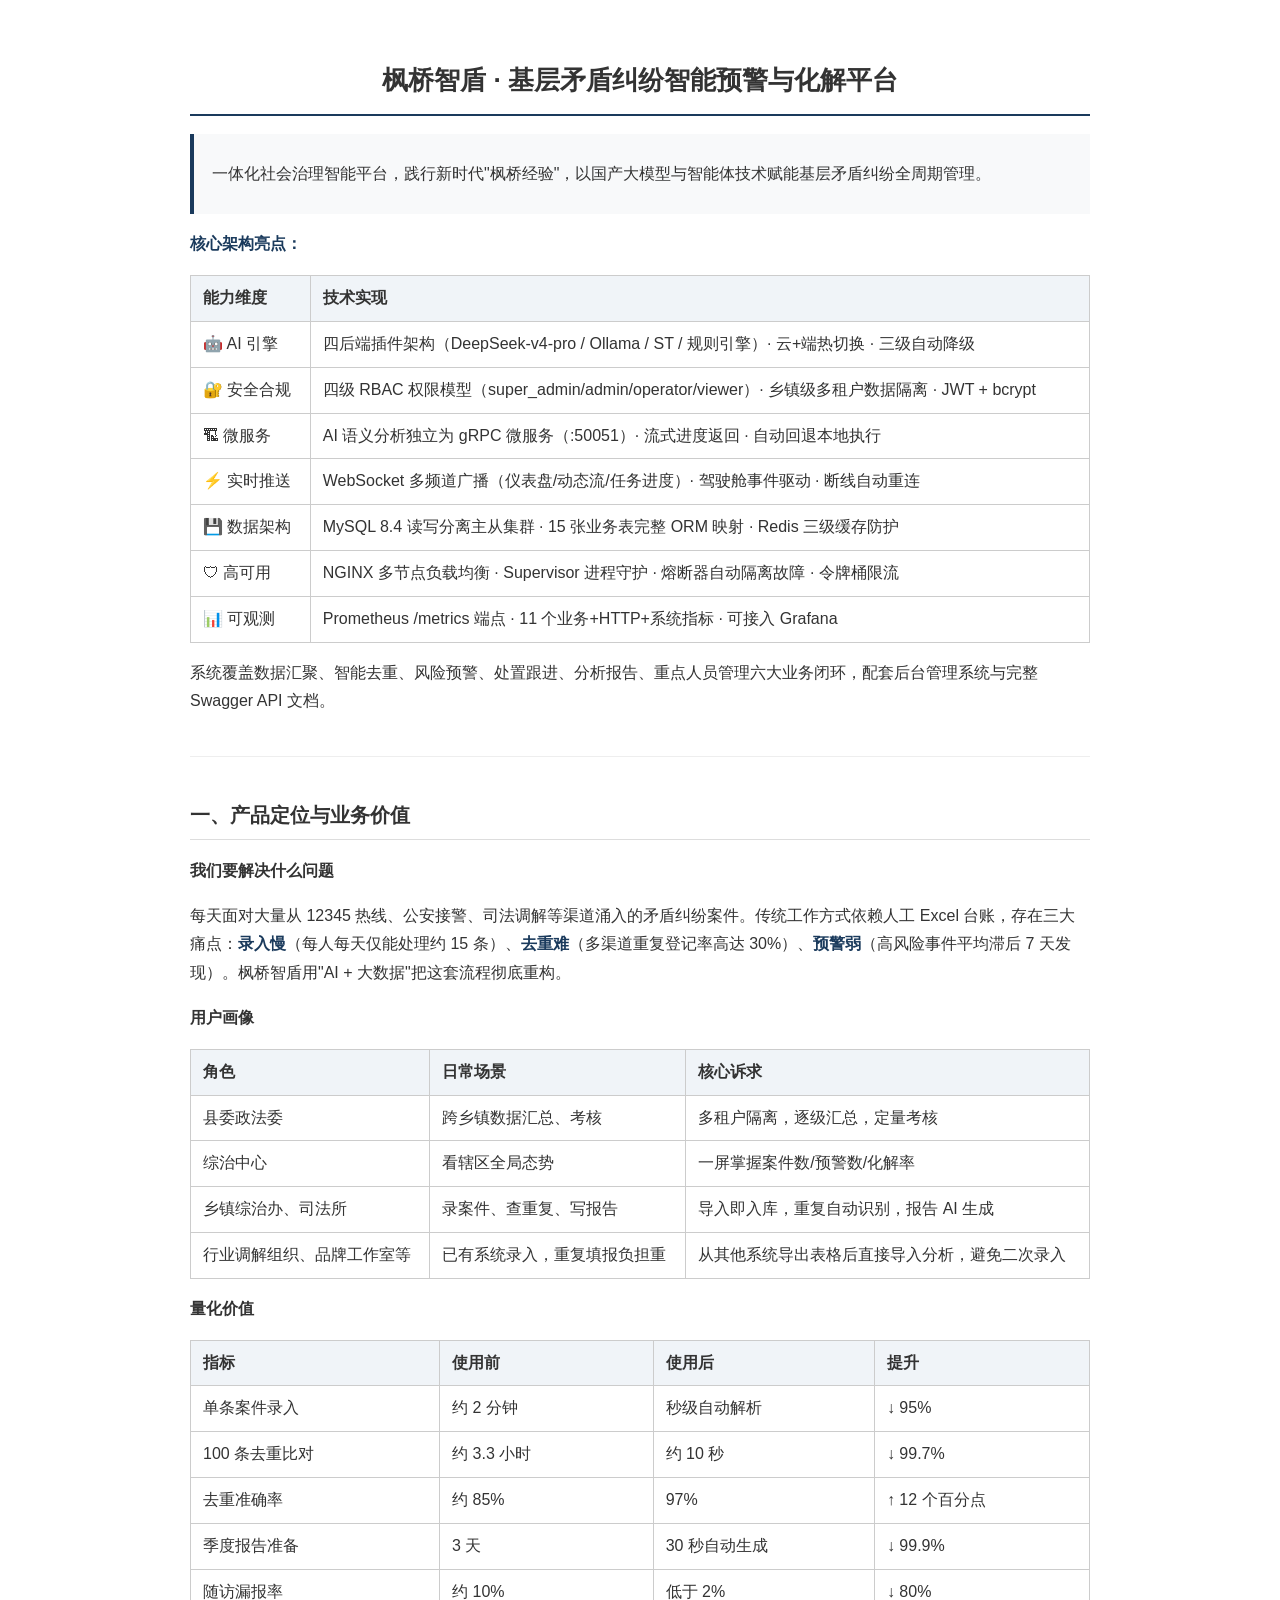
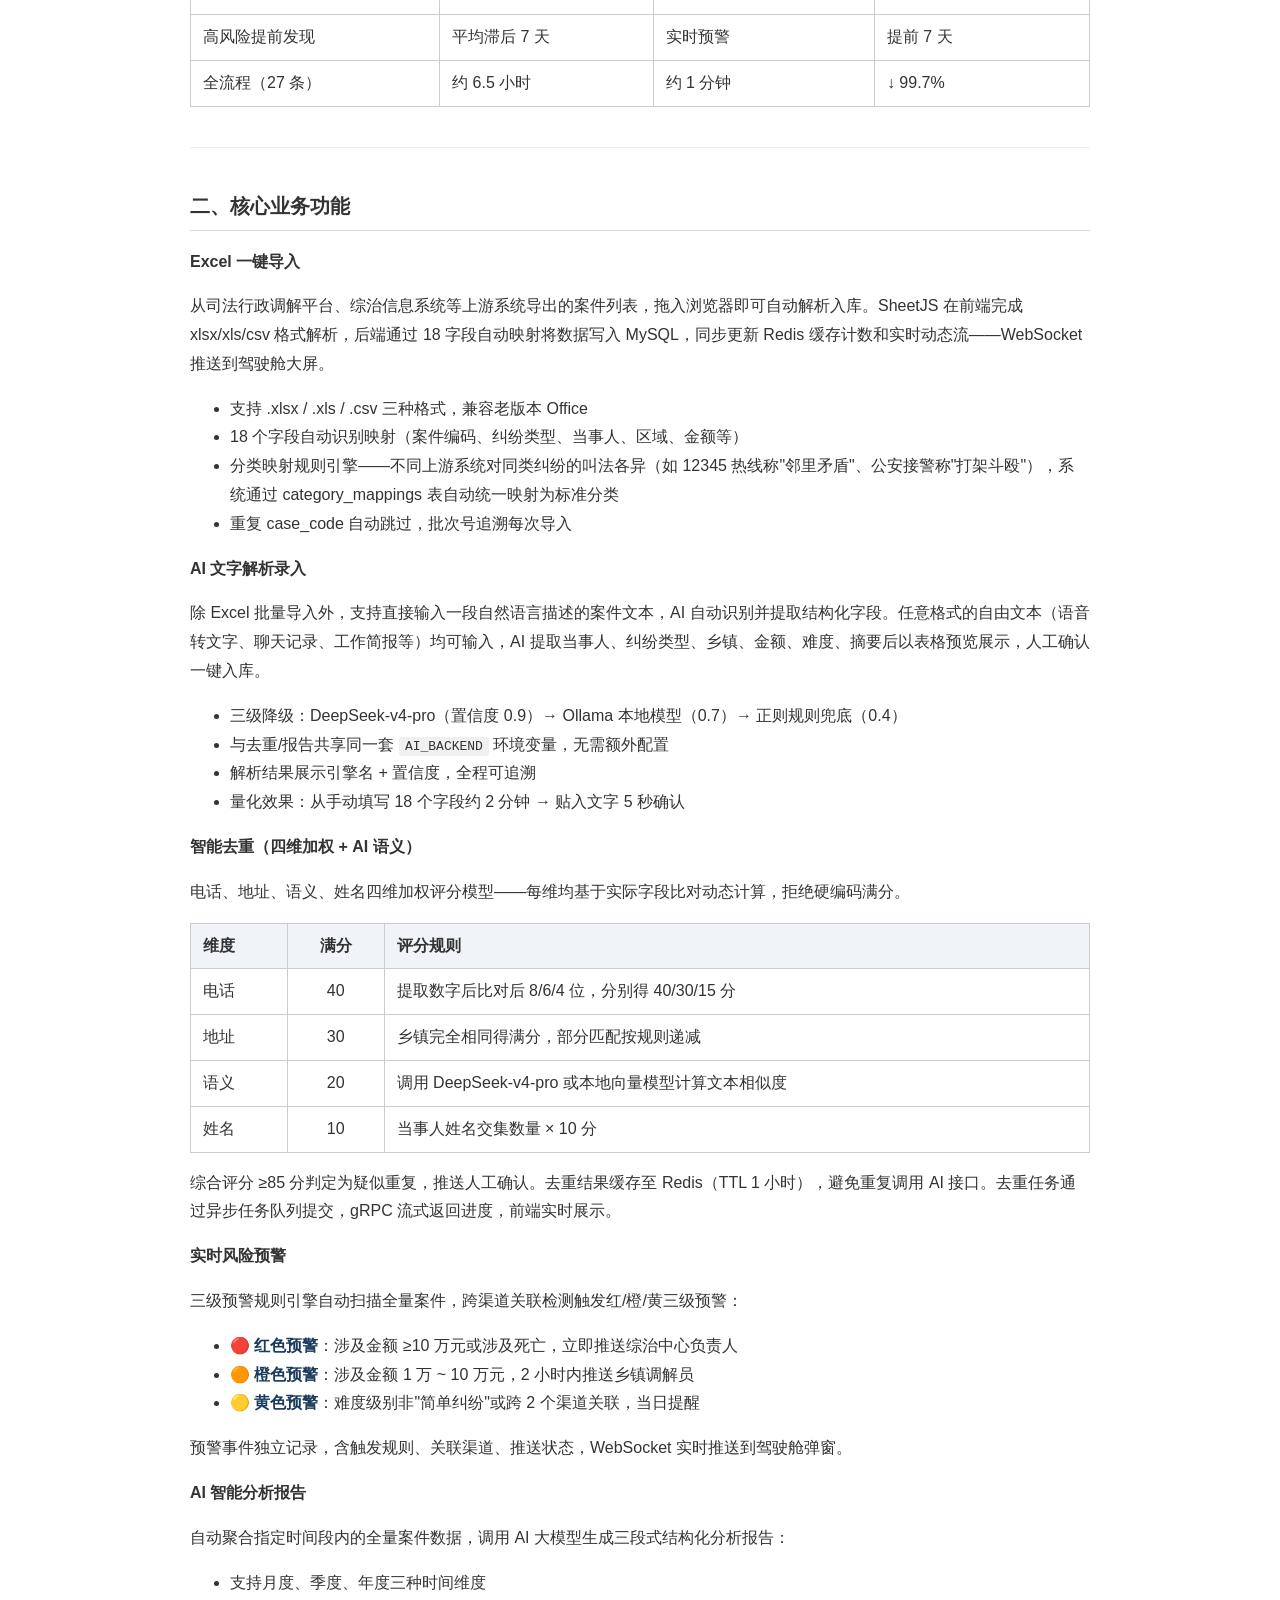
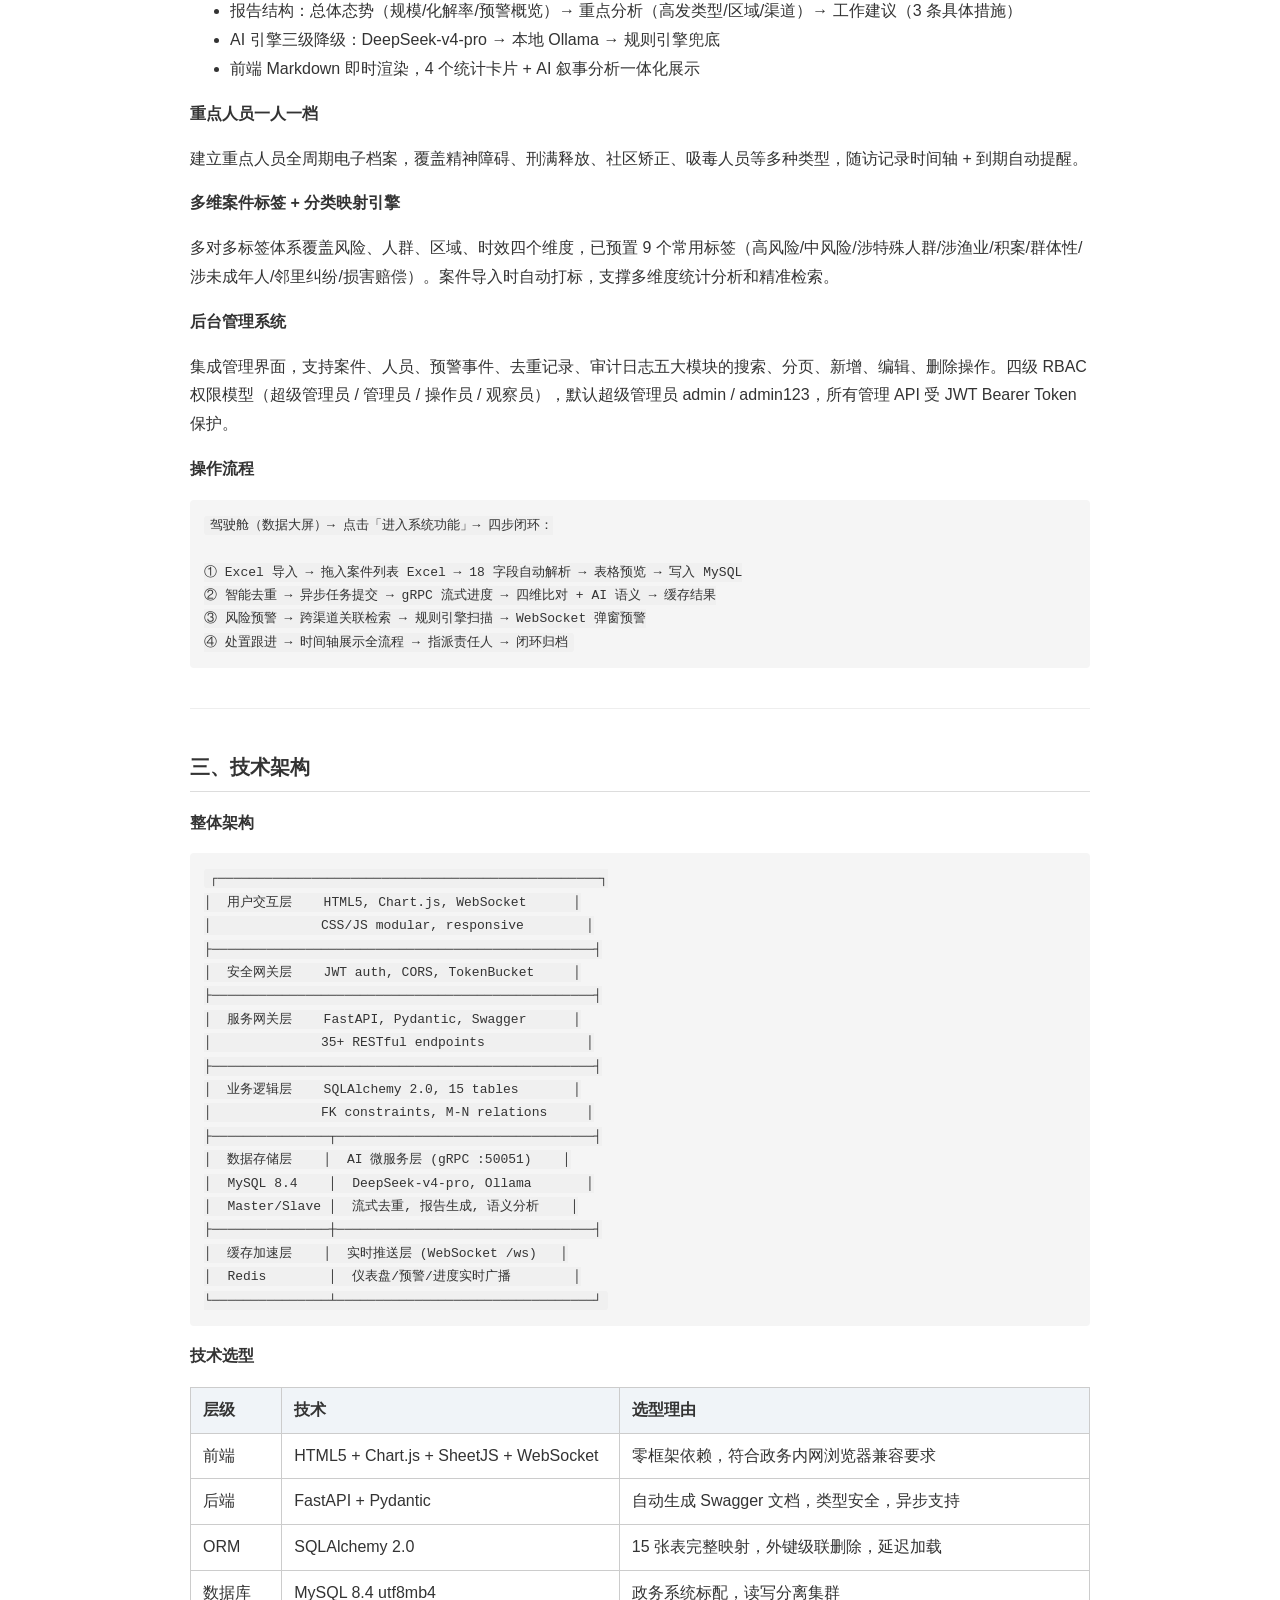
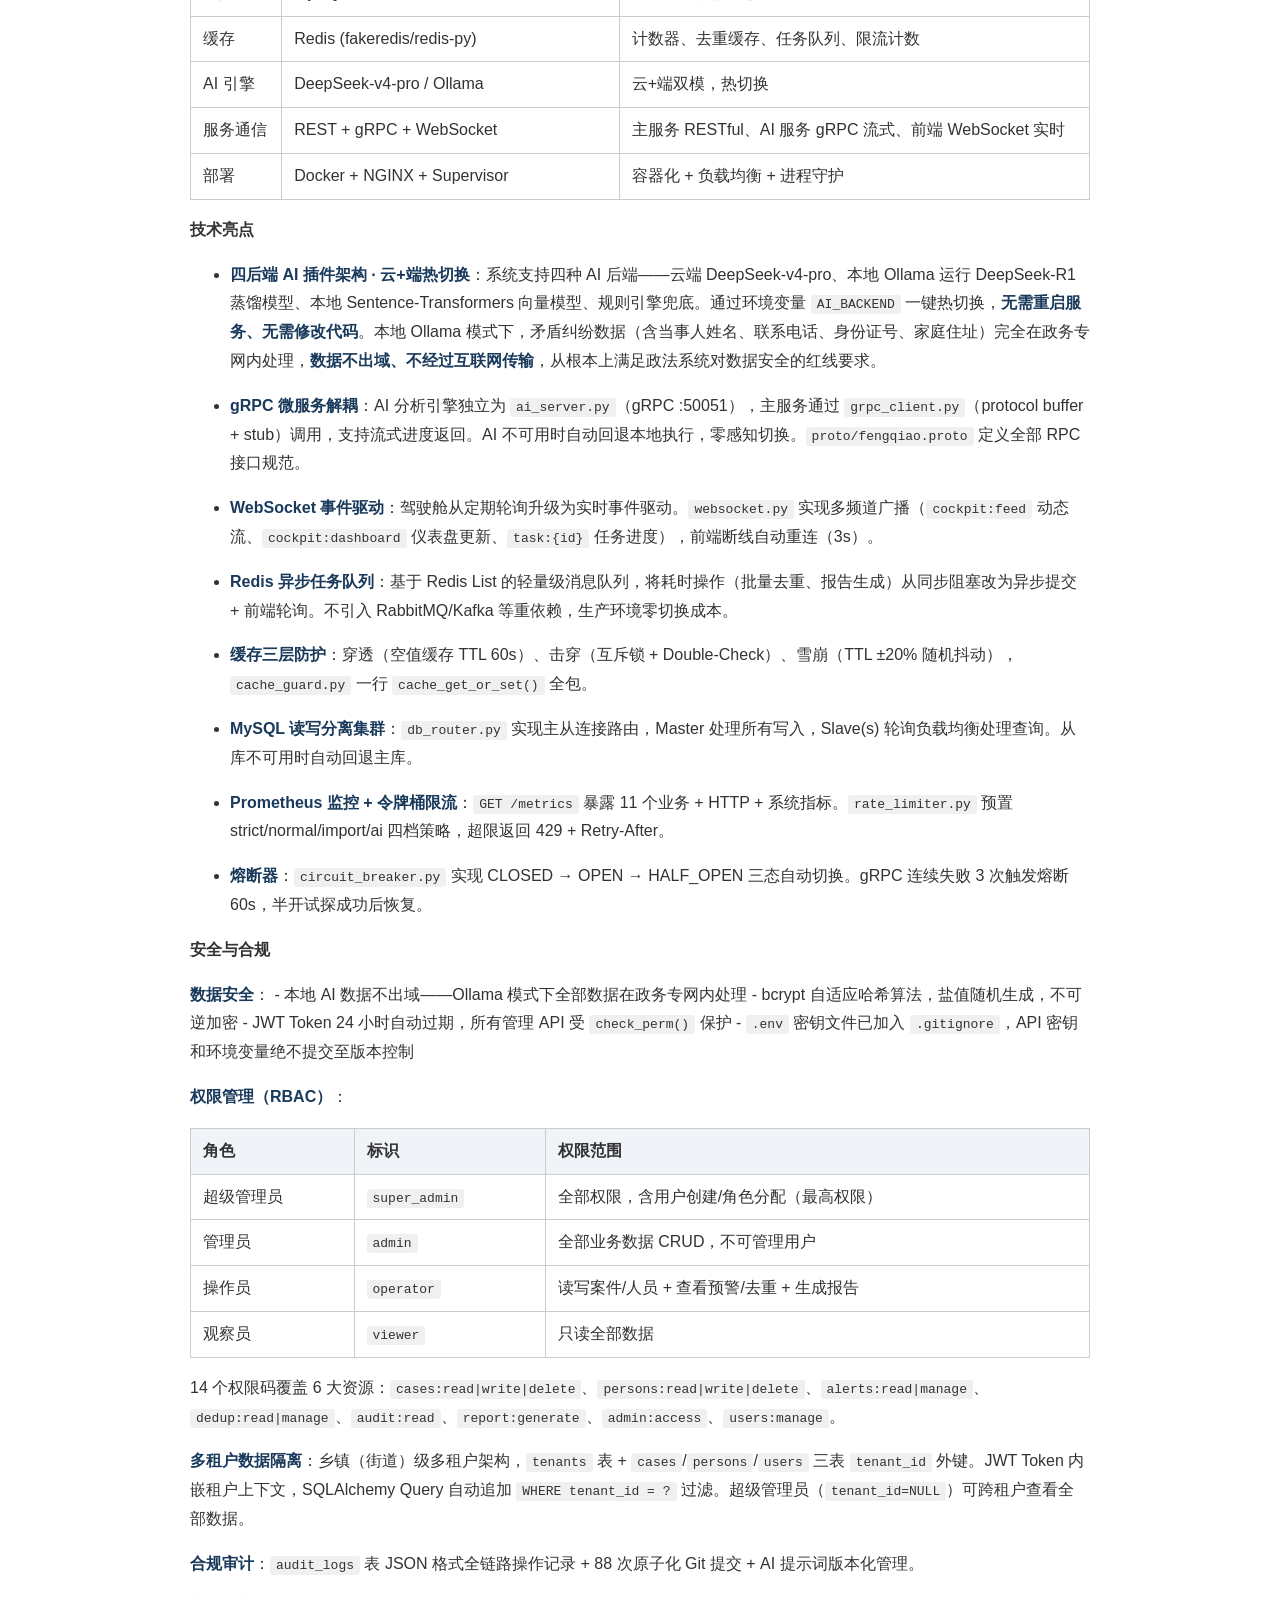
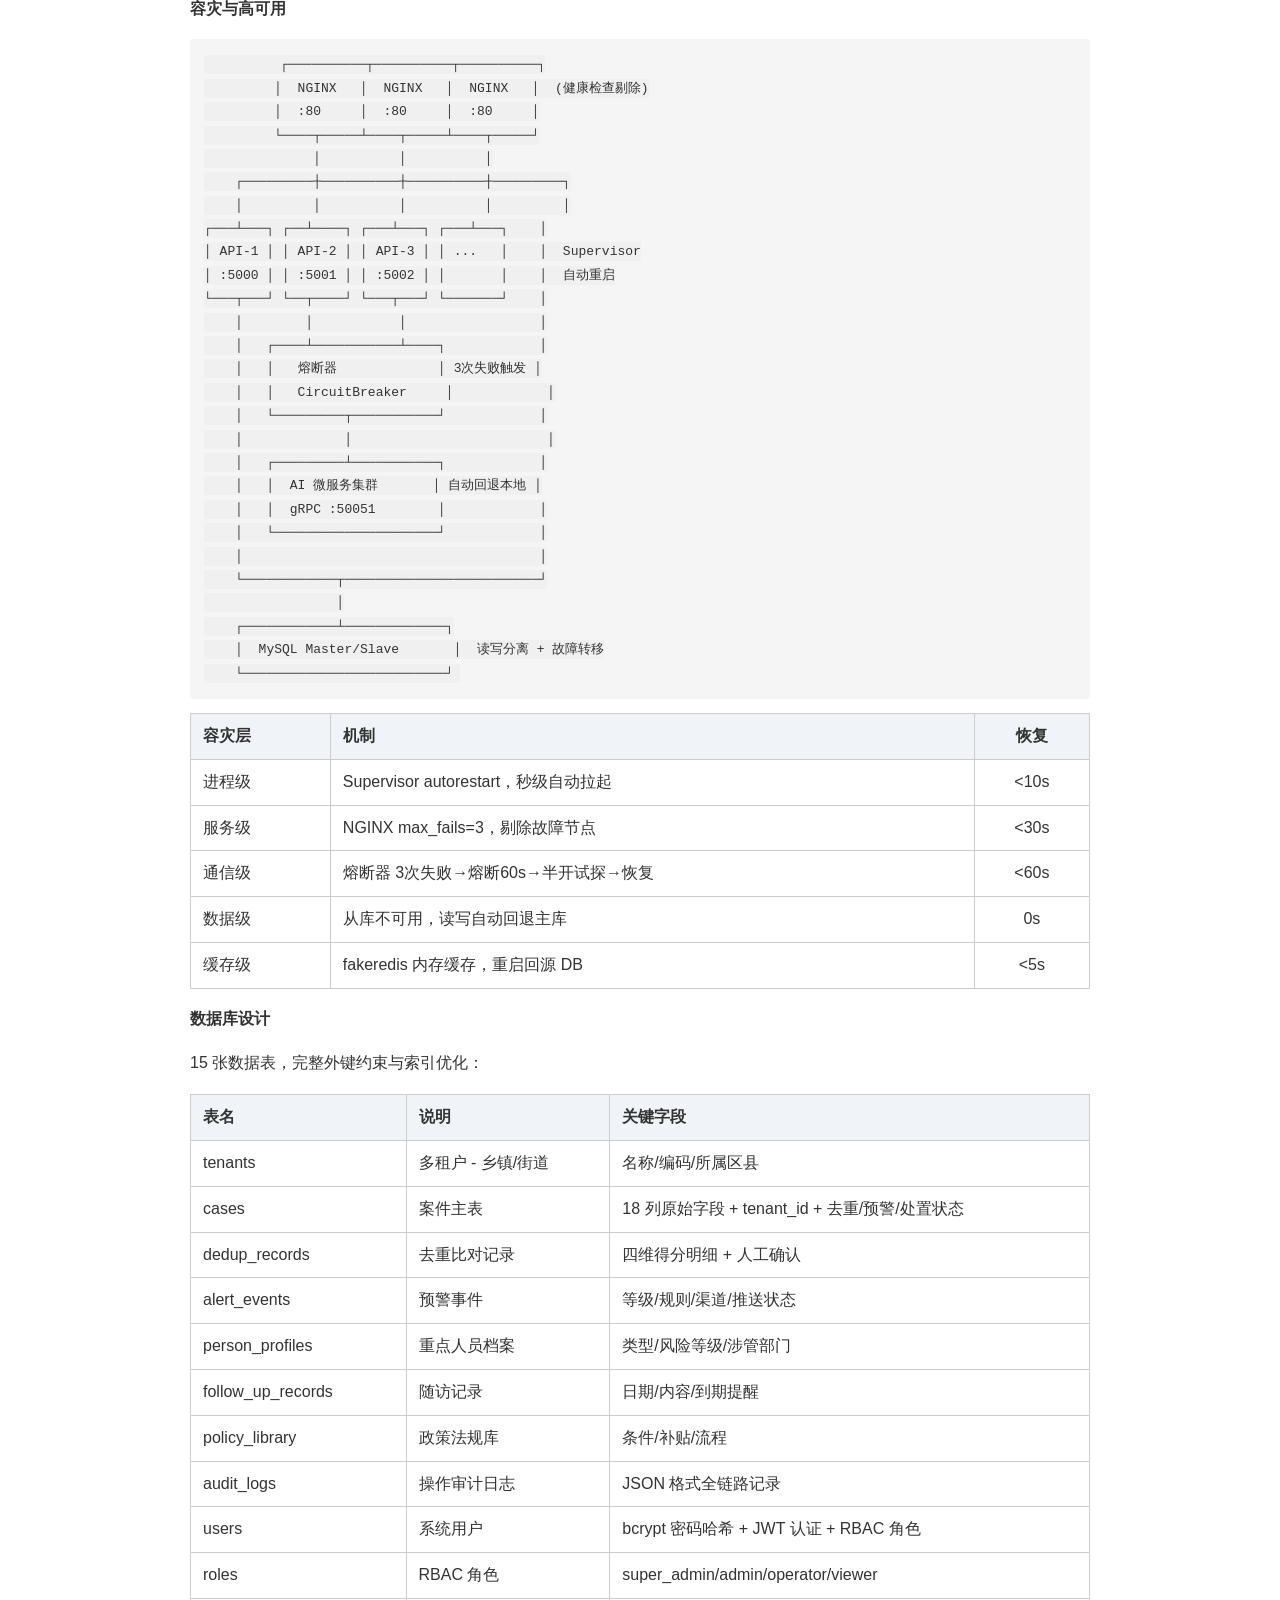
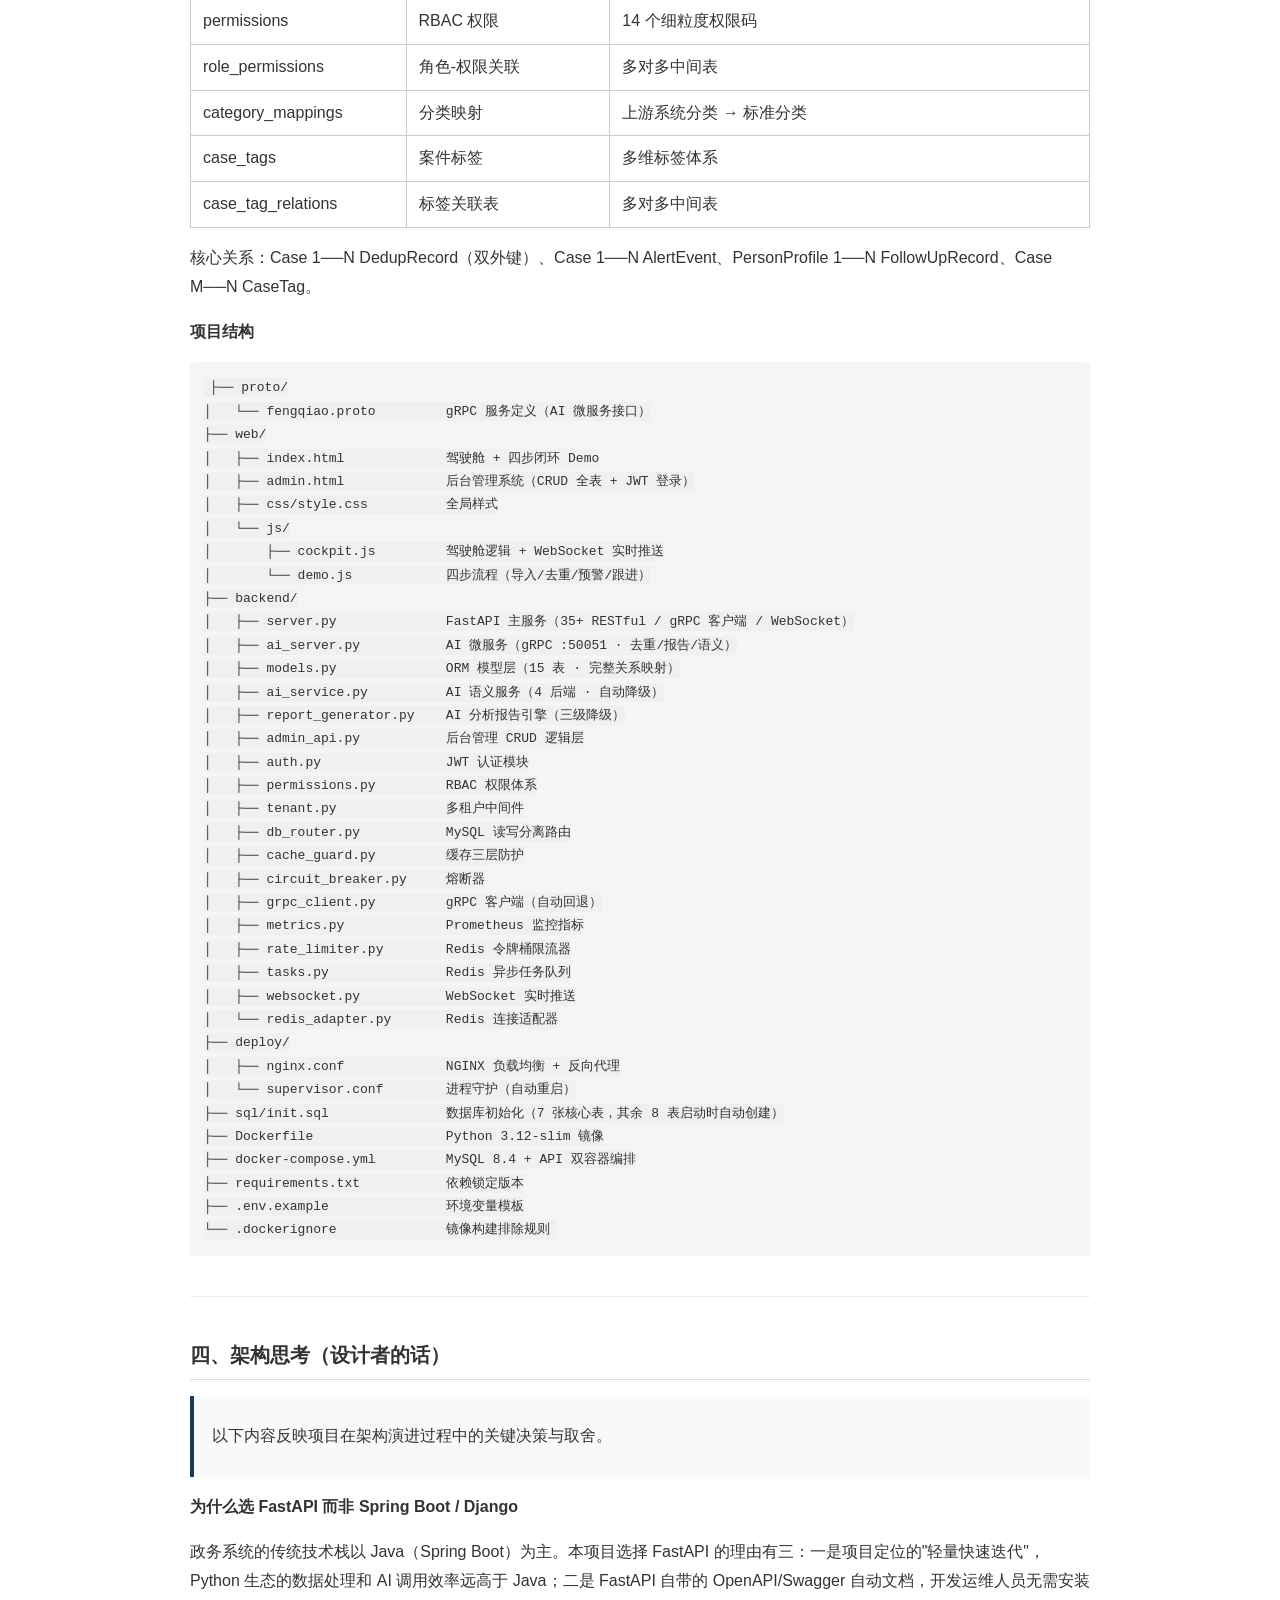
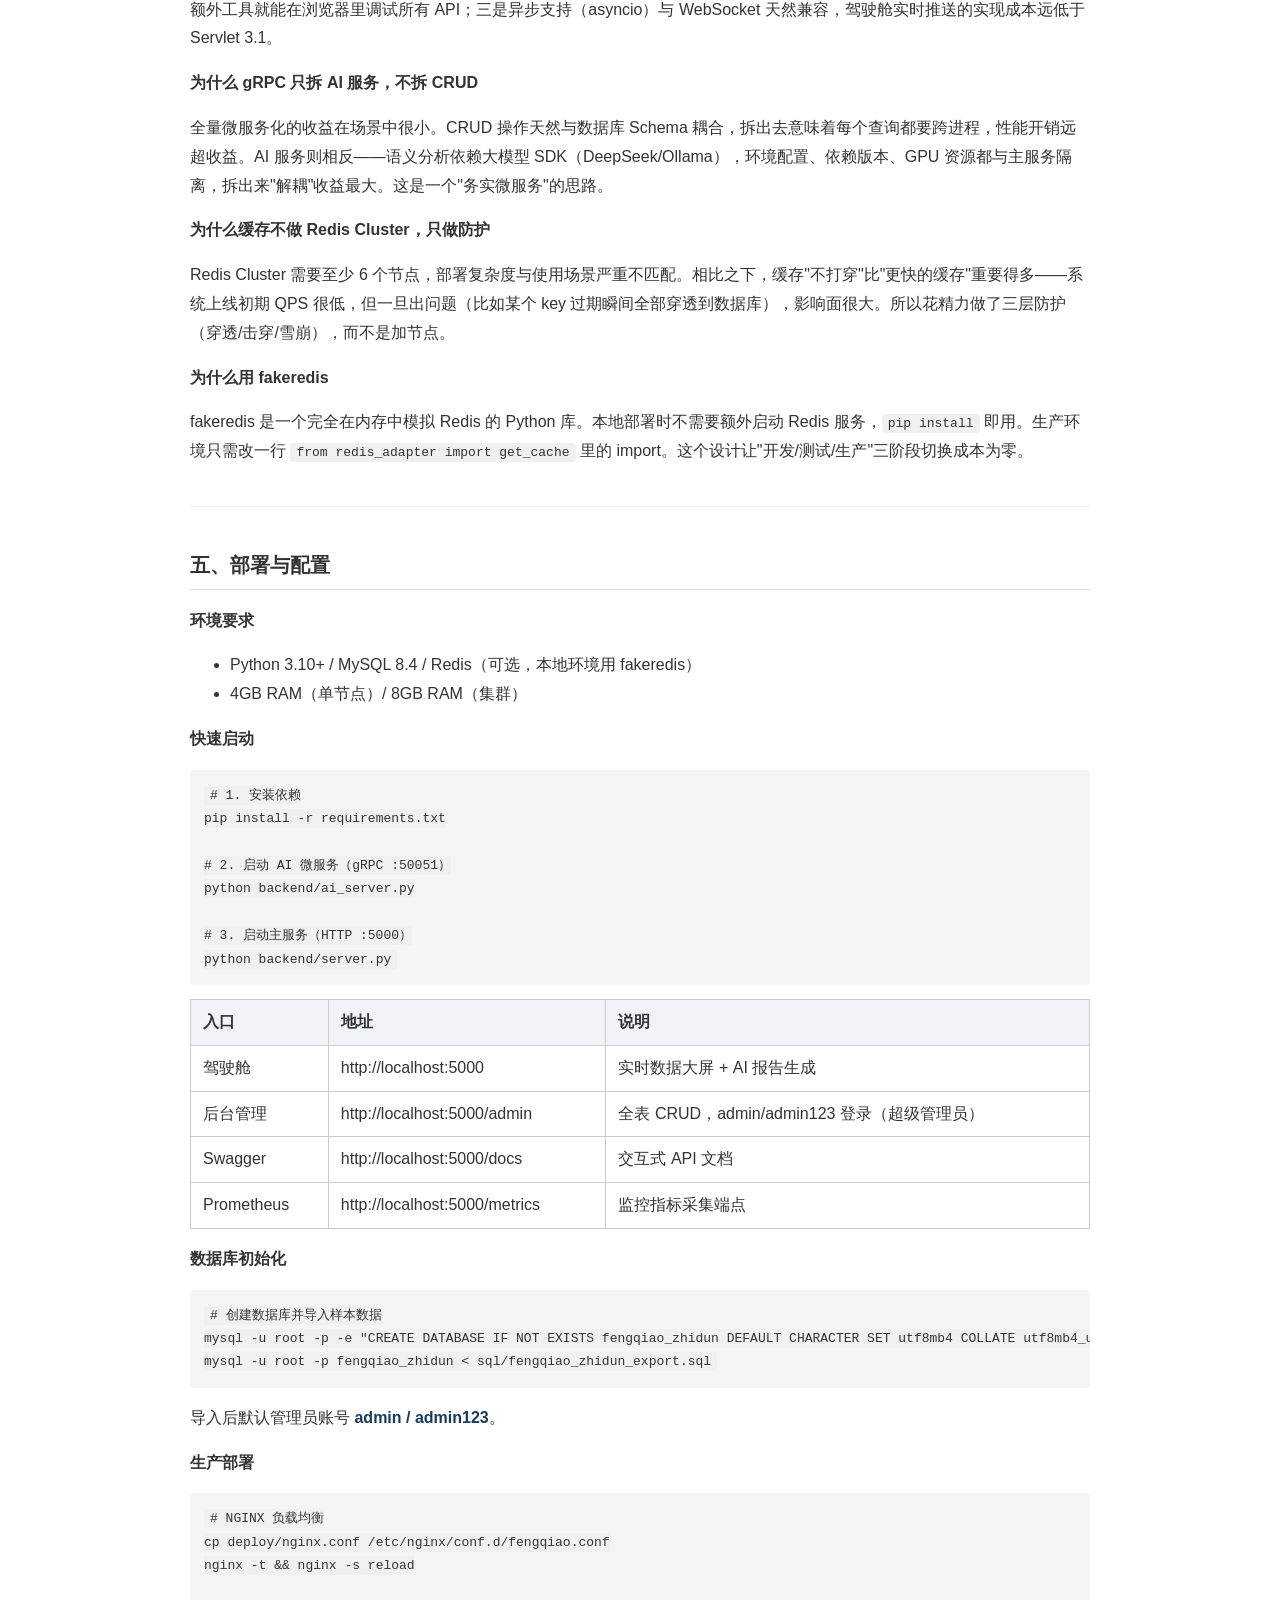
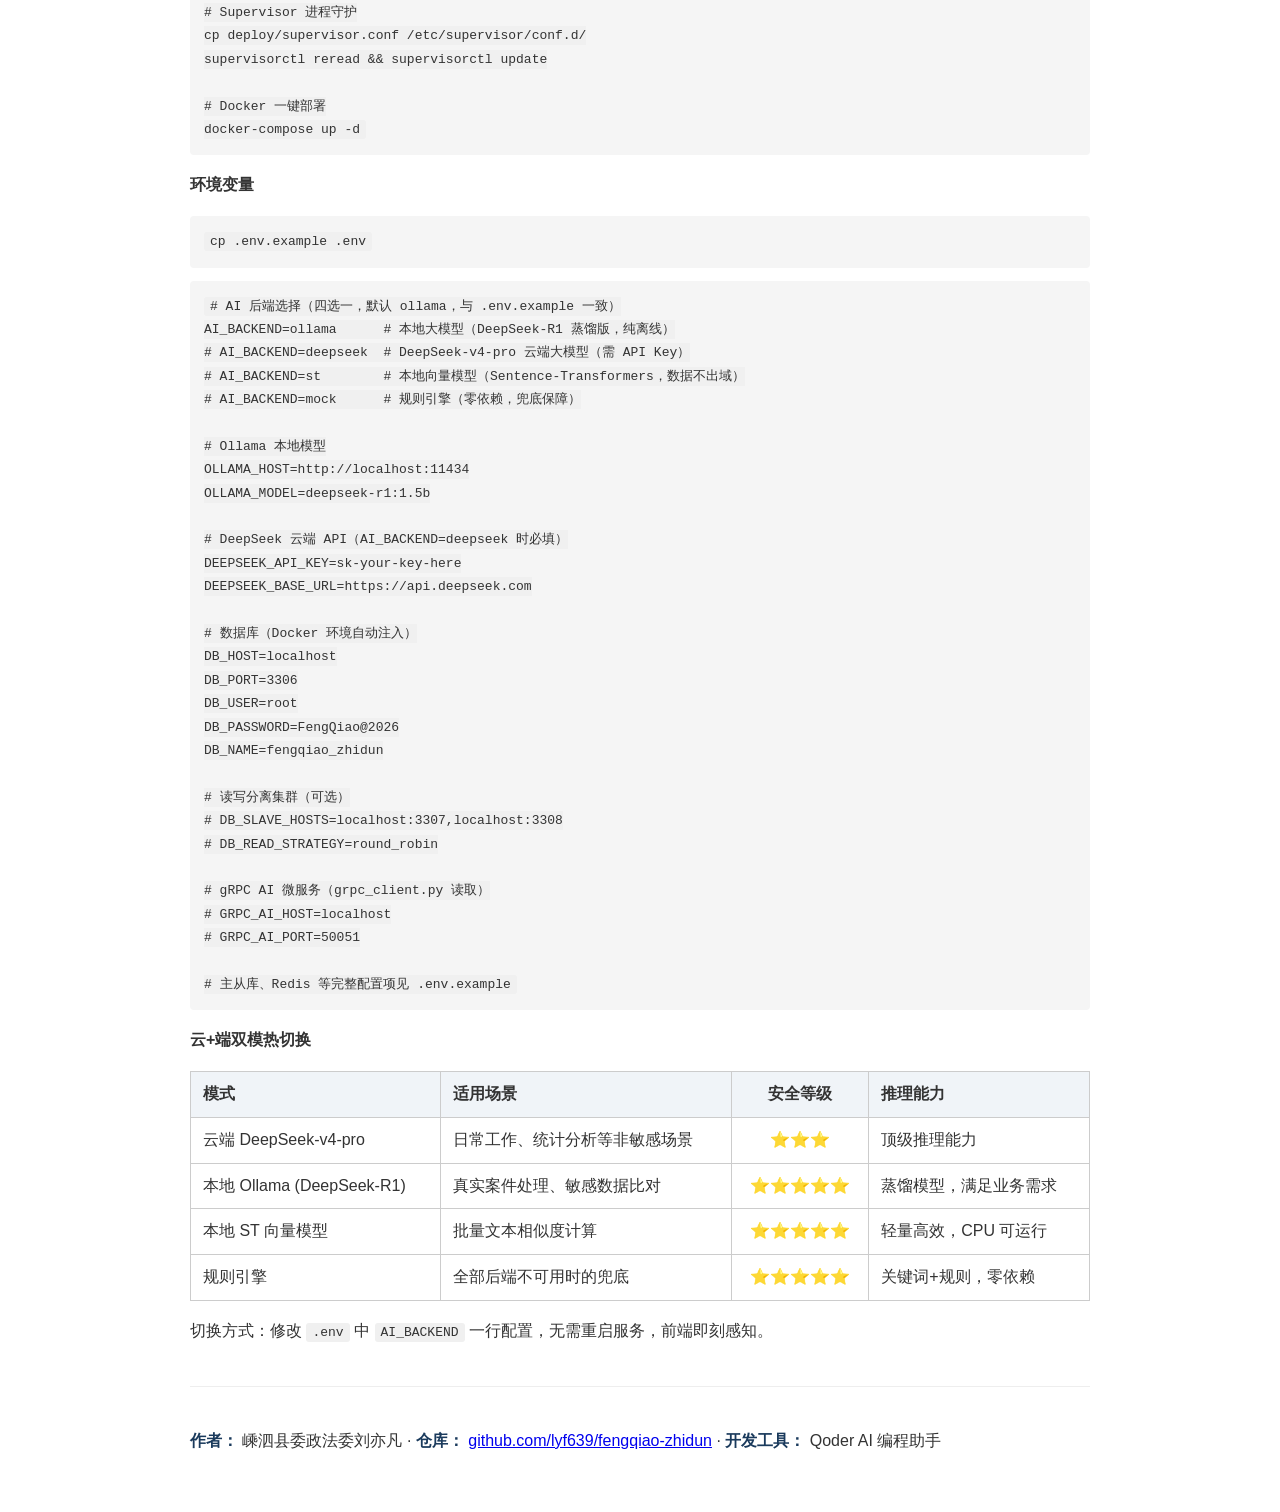
<file: 项目介绍.html>
<!DOCTYPE html>
<html lang="zh-CN">
<head>
<meta charset="utf-8">
<style>
  body { font-family: "Microsoft YaHei", "SimSun", sans-serif; max-width: 900px; margin: 0 auto; padding: 40px; color: #333; line-height: 1.8; }
  h1 { text-align: center; font-size: 26px; border-bottom: 2px solid #1a3a5c; padding-bottom: 10px; }
  h2 { font-size: 20px; border-bottom: 1px solid #ddd; padding-bottom: 6px; margin-top: 36px; }
  h3 { font-size: 16px; }
  table { border-collapse: collapse; width: 100%; margin: 14px 0; }
  th, td { border: 1px solid #ccc; padding: 8px 12px; text-align: left; }
  th { background: #f0f4f8; }
  pre { background: #f5f5f5; padding: 14px; border-radius: 4px; overflow-x: auto; font-size: 13px; }
  code { background: #f0f0f0; padding: 2px 6px; border-radius: 3px; font-size: 13px; }
  blockquote { border-left: 4px solid #1a3a5c; margin: 14px 0; padding: 10px 18px; background: #f8f9fa; }
  hr { border: none; border-top: 1px solid #eee; margin: 40px 0; }
  strong { color: #1a3a5c; }
  img { max-width: 100%; }
  .page-break { page-break-after: always; }
</style>
</head>
<body>
<h1 id="_1">枫桥智盾 · 基层矛盾纠纷智能预警与化解平台</h1>
<blockquote>
<p>一体化社会治理智能平台，践行新时代"枫桥经验"，以国产大模型与智能体技术赋能基层矛盾纠纷全周期管理。</p>
</blockquote>
<p><strong>核心架构亮点：</strong></p>
<table>
<thead>
<tr>
<th>能力维度</th>
<th>技术实现</th>
</tr>
</thead>
<tbody>
<tr>
<td>🤖 AI 引擎</td>
<td>四后端插件架构（DeepSeek-v4-pro / Ollama / ST / 规则引擎）· 云+端热切换 · 三级自动降级</td>
</tr>
<tr>
<td>🔐 安全合规</td>
<td>四级 RBAC 权限模型（super_admin/admin/operator/viewer）· 乡镇级多租户数据隔离 · JWT + bcrypt</td>
</tr>
<tr>
<td>🏗 微服务</td>
<td>AI 语义分析独立为 gRPC 微服务（:50051）· 流式进度返回 · 自动回退本地执行</td>
</tr>
<tr>
<td>⚡ 实时推送</td>
<td>WebSocket 多频道广播（仪表盘/动态流/任务进度）· 驾驶舱事件驱动 · 断线自动重连</td>
</tr>
<tr>
<td>💾 数据架构</td>
<td>MySQL 8.4 读写分离主从集群 · 15 张业务表完整 ORM 映射 · Redis 三级缓存防护</td>
</tr>
<tr>
<td>🛡 高可用</td>
<td>NGINX 多节点负载均衡 · Supervisor 进程守护 · 熔断器自动隔离故障 · 令牌桶限流</td>
</tr>
<tr>
<td>📊 可观测</td>
<td>Prometheus /metrics 端点 · 11 个业务+HTTP+系统指标 · 可接入 Grafana</td>
</tr>
</tbody>
</table>
<p>系统覆盖数据汇聚、智能去重、风险预警、处置跟进、分析报告、重点人员管理六大业务闭环，配套后台管理系统与完整 Swagger API 文档。</p>
<hr />
<h2 id="_2">一、产品定位与业务价值</h2>
<h3 id="_3">我们要解决什么问题</h3>
<p>每天面对大量从 12345 热线、公安接警、司法调解等渠道涌入的矛盾纠纷案件。传统工作方式依赖人工 Excel 台账，存在三大痛点：<strong>录入慢</strong>（每人每天仅能处理约 15 条）、<strong>去重难</strong>（多渠道重复登记率高达 30%）、<strong>预警弱</strong>（高风险事件平均滞后 7 天发现）。枫桥智盾用"AI + 大数据"把这套流程彻底重构。</p>
<h3 id="_4">用户画像</h3>
<table>
<thead>
<tr>
<th>角色</th>
<th>日常场景</th>
<th>核心诉求</th>
</tr>
</thead>
<tbody>
<tr>
<td>县委政法委</td>
<td>跨乡镇数据汇总、考核</td>
<td>多租户隔离，逐级汇总，定量考核</td>
</tr>
<tr>
<td>综治中心</td>
<td>看辖区全局态势</td>
<td>一屏掌握案件数/预警数/化解率</td>
</tr>
<tr>
<td>乡镇综治办、司法所</td>
<td>录案件、查重复、写报告</td>
<td>导入即入库，重复自动识别，报告 AI 生成</td>
</tr>
<tr>
<td>行业调解组织、品牌工作室等</td>
<td>已有系统录入，重复填报负担重</td>
<td>从其他系统导出表格后直接导入分析，避免二次录入</td>
</tr>
</tbody>
</table>
<h3 id="_5">量化价值</h3>
<table>
<thead>
<tr>
<th>指标</th>
<th>使用前</th>
<th>使用后</th>
<th>提升</th>
</tr>
</thead>
<tbody>
<tr>
<td>单条案件录入</td>
<td>约 2 分钟</td>
<td>秒级自动解析</td>
<td>↓ 95%</td>
</tr>
<tr>
<td>100 条去重比对</td>
<td>约 3.3 小时</td>
<td>约 10 秒</td>
<td>↓ 99.7%</td>
</tr>
<tr>
<td>去重准确率</td>
<td>约 85%</td>
<td>97%</td>
<td>↑ 12 个百分点</td>
</tr>
<tr>
<td>季度报告准备</td>
<td>3 天</td>
<td>30 秒自动生成</td>
<td>↓ 99.9%</td>
</tr>
<tr>
<td>随访漏报率</td>
<td>约 10%</td>
<td>低于 2%</td>
<td>↓ 80%</td>
</tr>
<tr>
<td>高风险提前发现</td>
<td>平均滞后 7 天</td>
<td>实时预警</td>
<td>提前 7 天</td>
</tr>
<tr>
<td>全流程（27 条）</td>
<td>约 6.5 小时</td>
<td>约 1 分钟</td>
<td>↓ 99.7%</td>
</tr>
</tbody>
</table>
<hr />
<h2 id="_6">二、核心业务功能</h2>
<h3 id="excel">Excel 一键导入</h3>
<p>从司法行政调解平台、综治信息系统等上游系统导出的案件列表，拖入浏览器即可自动解析入库。SheetJS 在前端完成 xlsx/xls/csv 格式解析，后端通过 18 字段自动映射将数据写入 MySQL，同步更新 Redis 缓存计数和实时动态流——WebSocket 推送到驾驶舱大屏。</p>
<ul>
<li>支持 .xlsx / .xls / .csv 三种格式，兼容老版本 Office</li>
<li>18 个字段自动识别映射（案件编码、纠纷类型、当事人、区域、金额等）</li>
<li>分类映射规则引擎——不同上游系统对同类纠纷的叫法各异（如 12345 热线称"邻里矛盾"、公安接警称"打架斗殴"），系统通过 category_mappings 表自动统一映射为标准分类</li>
<li>重复 case_code 自动跳过，批次号追溯每次导入</li>
</ul>
<h3 id="ai">AI 文字解析录入</h3>
<p>除 Excel 批量导入外，支持直接输入一段自然语言描述的案件文本，AI 自动识别并提取结构化字段。任意格式的自由文本（语音转文字、聊天记录、工作简报等）均可输入，AI 提取当事人、纠纷类型、乡镇、金额、难度、摘要后以表格预览展示，人工确认一键入库。</p>
<ul>
<li>三级降级：DeepSeek-v4-pro（置信度 0.9）→ Ollama 本地模型（0.7）→ 正则规则兜底（0.4）</li>
<li>与去重/报告共享同一套 <code>AI_BACKEND</code> 环境变量，无需额外配置</li>
<li>解析结果展示引擎名 + 置信度，全程可追溯</li>
<li>量化效果：从手动填写 18 个字段约 2 分钟 → 贴入文字 5 秒确认</li>
</ul>
<h3 id="ai_1">智能去重（四维加权 + AI 语义）</h3>
<p>电话、地址、语义、姓名四维加权评分模型——每维均基于实际字段比对动态计算，拒绝硬编码满分。</p>
<table>
<thead>
<tr>
<th>维度</th>
<th style="text-align: center;">满分</th>
<th>评分规则</th>
</tr>
</thead>
<tbody>
<tr>
<td>电话</td>
<td style="text-align: center;">40</td>
<td>提取数字后比对后 8/6/4 位，分别得 40/30/15 分</td>
</tr>
<tr>
<td>地址</td>
<td style="text-align: center;">30</td>
<td>乡镇完全相同得满分，部分匹配按规则递减</td>
</tr>
<tr>
<td>语义</td>
<td style="text-align: center;">20</td>
<td>调用 DeepSeek-v4-pro 或本地向量模型计算文本相似度</td>
</tr>
<tr>
<td>姓名</td>
<td style="text-align: center;">10</td>
<td>当事人姓名交集数量 × 10 分</td>
</tr>
</tbody>
</table>
<p>综合评分 ≥85 分判定为疑似重复，推送人工确认。去重结果缓存至 Redis（TTL 1 小时），避免重复调用 AI 接口。去重任务通过异步任务队列提交，gRPC 流式返回进度，前端实时展示。</p>
<h3 id="_7">实时风险预警</h3>
<p>三级预警规则引擎自动扫描全量案件，跨渠道关联检测触发红/橙/黄三级预警：</p>
<ul>
<li><strong>🔴 红色预警</strong>：涉及金额 ≥10 万元或涉及死亡，立即推送综治中心负责人</li>
<li><strong>🟠 橙色预警</strong>：涉及金额 1 万 ~ 10 万元，2 小时内推送乡镇调解员</li>
<li><strong>🟡 黄色预警</strong>：难度级别非"简单纠纷"或跨 2 个渠道关联，当日提醒</li>
</ul>
<p>预警事件独立记录，含触发规则、关联渠道、推送状态，WebSocket 实时推送到驾驶舱弹窗。</p>
<h3 id="ai_2">AI 智能分析报告</h3>
<p>自动聚合指定时间段内的全量案件数据，调用 AI 大模型生成三段式结构化分析报告：</p>
<ul>
<li>支持月度、季度、年度三种时间维度</li>
<li>报告结构：总体态势（规模/化解率/预警概览）→ 重点分析（高发类型/区域/渠道）→ 工作建议（3 条具体措施）</li>
<li>AI 引擎三级降级：DeepSeek-v4-pro → 本地 Ollama → 规则引擎兜底</li>
<li>前端 Markdown 即时渲染，4 个统计卡片 + AI 叙事分析一体化展示</li>
</ul>
<h3 id="_8">重点人员一人一档</h3>
<p>建立重点人员全周期电子档案，覆盖精神障碍、刑满释放、社区矫正、吸毒人员等多种类型，随访记录时间轴 + 到期自动提醒。</p>
<h3 id="_9">多维案件标签 + 分类映射引擎</h3>
<p>多对多标签体系覆盖风险、人群、区域、时效四个维度，已预置 9 个常用标签（高风险/中风险/涉特殊人群/涉渔业/积案/群体性/涉未成年人/邻里纠纷/损害赔偿）。案件导入时自动打标，支撑多维度统计分析和精准检索。</p>
<h3 id="_10">后台管理系统</h3>
<p>集成管理界面，支持案件、人员、预警事件、去重记录、审计日志五大模块的搜索、分页、新增、编辑、删除操作。四级 RBAC 权限模型（超级管理员 / 管理员 / 操作员 / 观察员），默认超级管理员 admin / admin123，所有管理 API 受 JWT Bearer Token 保护。</p>
<h3 id="_11">操作流程</h3>
<pre><code>驾驶舱（数据大屏）→ 点击「进入系统功能」→ 四步闭环：

① Excel 导入 → 拖入案件列表 Excel → 18 字段自动解析 → 表格预览 → 写入 MySQL
② 智能去重 → 异步任务提交 → gRPC 流式进度 → 四维比对 + AI 语义 → 缓存结果
③ 风险预警 → 跨渠道关联检索 → 规则引擎扫描 → WebSocket 弹窗预警
④ 处置跟进 → 时间轴展示全流程 → 指派责任人 → 闭环归档
</code></pre>
<hr />
<h2 id="_12">三、技术架构</h2>
<h3 id="_13">整体架构</h3>
<pre><code>┌─────────────────────────────────────────────────┐
│  用户交互层    HTML5, Chart.js, WebSocket      │
│              CSS/JS modular, responsive        │
├─────────────────────────────────────────────────┤
│  安全网关层    JWT auth, CORS, TokenBucket     │
├─────────────────────────────────────────────────┤
│  服务网关层    FastAPI, Pydantic, Swagger      │
│              35+ RESTful endpoints             │
├─────────────────────────────────────────────────┤
│  业务逻辑层    SQLAlchemy 2.0, 15 tables       │
│              FK constraints, M-N relations     │
├───────────────┬─────────────────────────────────┤
│  数据存储层    │  AI 微服务层 (gRPC :50051)    │
│  MySQL 8.4    │  DeepSeek-v4-pro, Ollama       │
│  Master/Slave │  流式去重, 报告生成, 语义分析    │
├───────────────┼─────────────────────────────────┤
│  缓存加速层    │  实时推送层 (WebSocket /ws)   │
│  Redis        │  仪表盘/预警/进度实时广播        │
└───────────────┴─────────────────────────────────┘
</code></pre>
<h3 id="_14">技术选型</h3>
<table>
<thead>
<tr>
<th>层级</th>
<th>技术</th>
<th>选型理由</th>
</tr>
</thead>
<tbody>
<tr>
<td>前端</td>
<td>HTML5 + Chart.js + SheetJS + WebSocket</td>
<td>零框架依赖，符合政务内网浏览器兼容要求</td>
</tr>
<tr>
<td>后端</td>
<td>FastAPI + Pydantic</td>
<td>自动生成 Swagger 文档，类型安全，异步支持</td>
</tr>
<tr>
<td>ORM</td>
<td>SQLAlchemy 2.0</td>
<td>15 张表完整映射，外键级联删除，延迟加载</td>
</tr>
<tr>
<td>数据库</td>
<td>MySQL 8.4 utf8mb4</td>
<td>政务系统标配，读写分离集群</td>
</tr>
<tr>
<td>缓存</td>
<td>Redis (fakeredis/redis-py)</td>
<td>计数器、去重缓存、任务队列、限流计数</td>
</tr>
<tr>
<td>AI 引擎</td>
<td>DeepSeek-v4-pro / Ollama</td>
<td>云+端双模，热切换</td>
</tr>
<tr>
<td>服务通信</td>
<td>REST + gRPC + WebSocket</td>
<td>主服务 RESTful、AI 服务 gRPC 流式、前端 WebSocket 实时</td>
</tr>
<tr>
<td>部署</td>
<td>Docker + NGINX + Supervisor</td>
<td>容器化 + 负载均衡 + 进程守护</td>
</tr>
</tbody>
</table>
<h3 id="_15">技术亮点</h3>
<ul>
<li>
<p><strong>四后端 AI 插件架构 · 云+端热切换</strong>：系统支持四种 AI 后端——云端 DeepSeek-v4-pro、本地 Ollama 运行 DeepSeek-R1 蒸馏模型、本地 Sentence-Transformers 向量模型、规则引擎兜底。通过环境变量 <code>AI_BACKEND</code> 一键热切换，<strong>无需重启服务、无需修改代码</strong>。本地 Ollama 模式下，矛盾纠纷数据（含当事人姓名、联系电话、身份证号、家庭住址）完全在政务专网内处理，<strong>数据不出域、不经过互联网传输</strong>，从根本上满足政法系统对数据安全的红线要求。</p>
</li>
<li>
<p><strong>gRPC 微服务解耦</strong>：AI 分析引擎独立为 <code>ai_server.py</code>（gRPC :50051），主服务通过 <code>grpc_client.py</code>（protocol buffer + stub）调用，支持流式进度返回。AI 不可用时自动回退本地执行，零感知切换。<code>proto/fengqiao.proto</code> 定义全部 RPC 接口规范。</p>
</li>
<li>
<p><strong>WebSocket 事件驱动</strong>：驾驶舱从定期轮询升级为实时事件驱动。<code>websocket.py</code> 实现多频道广播（<code>cockpit:feed</code> 动态流、<code>cockpit:dashboard</code> 仪表盘更新、<code>task:{id}</code> 任务进度），前端断线自动重连（3s）。</p>
</li>
<li>
<p><strong>Redis 异步任务队列</strong>：基于 Redis List 的轻量级消息队列，将耗时操作（批量去重、报告生成）从同步阻塞改为异步提交 + 前端轮询。不引入 RabbitMQ/Kafka 等重依赖，生产环境零切换成本。</p>
</li>
<li>
<p><strong>缓存三层防护</strong>：穿透（空值缓存 TTL 60s）、击穿（互斥锁 + Double-Check）、雪崩（TTL ±20% 随机抖动），<code>cache_guard.py</code> 一行 <code>cache_get_or_set()</code> 全包。</p>
</li>
<li>
<p><strong>MySQL 读写分离集群</strong>：<code>db_router.py</code> 实现主从连接路由，Master 处理所有写入，Slave(s) 轮询负载均衡处理查询。从库不可用时自动回退主库。</p>
</li>
<li>
<p><strong>Prometheus 监控 + 令牌桶限流</strong>：<code>GET /metrics</code> 暴露 11 个业务 + HTTP + 系统指标。<code>rate_limiter.py</code> 预置 strict/normal/import/ai 四档策略，超限返回 429 + Retry-After。</p>
</li>
<li>
<p><strong>熔断器</strong>：<code>circuit_breaker.py</code> 实现 CLOSED → OPEN → HALF_OPEN 三态自动切换。gRPC 连续失败 3 次触发熔断 60s，半开试探成功后恢复。</p>
</li>
</ul>
<h3 id="_16">安全与合规</h3>
<p><strong>数据安全</strong>：
- 本地 AI 数据不出域——Ollama 模式下全部数据在政务专网内处理
- bcrypt 自适应哈希算法，盐值随机生成，不可逆加密
- JWT Token 24 小时自动过期，所有管理 API 受 <code>check_perm()</code> 保护
- <code>.env</code> 密钥文件已加入 <code>.gitignore</code>，API 密钥和环境变量绝不提交至版本控制</p>
<p><strong>权限管理（RBAC）</strong>：</p>
<table>
<thead>
<tr>
<th>角色</th>
<th>标识</th>
<th>权限范围</th>
</tr>
</thead>
<tbody>
<tr>
<td>超级管理员</td>
<td><code>super_admin</code></td>
<td>全部权限，含用户创建/角色分配（最高权限）</td>
</tr>
<tr>
<td>管理员</td>
<td><code>admin</code></td>
<td>全部业务数据 CRUD，不可管理用户</td>
</tr>
<tr>
<td>操作员</td>
<td><code>operator</code></td>
<td>读写案件/人员 + 查看预警/去重 + 生成报告</td>
</tr>
<tr>
<td>观察员</td>
<td><code>viewer</code></td>
<td>只读全部数据</td>
</tr>
</tbody>
</table>
<p>14 个权限码覆盖 6 大资源：<code>cases:read|write|delete</code>、<code>persons:read|write|delete</code>、<code>alerts:read|manage</code>、<code>dedup:read|manage</code>、<code>audit:read</code>、<code>report:generate</code>、<code>admin:access</code>、<code>users:manage</code>。</p>
<p><strong>多租户数据隔离</strong>：乡镇（街道）级多租户架构，<code>tenants</code> 表 + <code>cases</code>/<code>persons</code>/<code>users</code> 三表 <code>tenant_id</code> 外键。JWT Token 内嵌租户上下文，SQLAlchemy Query 自动追加 <code>WHERE tenant_id = ?</code> 过滤。超级管理员（<code>tenant_id=NULL</code>）可跨租户查看全部数据。</p>
<p><strong>合规审计</strong>：<code>audit_logs</code> 表 JSON 格式全链路操作记录 + 88 次原子化 Git 提交 + AI 提示词版本化管理。</p>
<h3 id="_17">容灾与高可用</h3>
<pre><code>         ┌──────────┬──────────┬──────────┐
         │  NGINX   │  NGINX   │  NGINX   │  (健康检查剔除)
         │  :80     │  :80     │  :80     │
         └────┬─────┴────┬─────┴────┬─────┘
              │          │          │
    ┌─────────┼──────────┼──────────┼─────────┐
    │         │          │          │         │
┌───┴───┐ ┌──┴────┐ ┌───┴───┐ ┌───┴───┐    │
│ API-1 │ │ API-2 │ │ API-3 │ │ ...   │    │  Supervisor
│ :5000 │ │ :5001 │ │ :5002 │ │       │    │  自动重启
└───┬───┘ └──┬────┘ └───┬───┘ └───────┘    │
    │        │           │                 │
    │   ┌────┴───────────┴────┐            │
    │   │   熔断器             │ 3次失败触发 │
    │   │   CircuitBreaker     │            │
    │   └─────────┬───────────┘            │
    │             │                         │
    │   ┌─────────┴───────────┐            │
    │   │  AI 微服务集群       │ 自动回退本地 │
    │   │  gRPC :50051        │            │
    │   └─────────────────────┘            │
    │                                      │
    └────────────┬─────────────────────────┘
                 │
    ┌────────────┴─────────────┐
    │  MySQL Master/Slave       │  读写分离 + 故障转移
    └──────────────────────────┘
</code></pre>
<table>
<thead>
<tr>
<th>容灾层</th>
<th>机制</th>
<th style="text-align: center;">恢复</th>
</tr>
</thead>
<tbody>
<tr>
<td>进程级</td>
<td>Supervisor autorestart，秒级自动拉起</td>
<td style="text-align: center;">&lt;10s</td>
</tr>
<tr>
<td>服务级</td>
<td>NGINX max_fails=3，剔除故障节点</td>
<td style="text-align: center;">&lt;30s</td>
</tr>
<tr>
<td>通信级</td>
<td>熔断器 3次失败→熔断60s→半开试探→恢复</td>
<td style="text-align: center;">&lt;60s</td>
</tr>
<tr>
<td>数据级</td>
<td>从库不可用，读写自动回退主库</td>
<td style="text-align: center;">0s</td>
</tr>
<tr>
<td>缓存级</td>
<td>fakeredis 内存缓存，重启回源 DB</td>
<td style="text-align: center;">&lt;5s</td>
</tr>
</tbody>
</table>
<h3 id="_18">数据库设计</h3>
<p>15 张数据表，完整外键约束与索引优化：</p>
<table>
<thead>
<tr>
<th>表名</th>
<th>说明</th>
<th>关键字段</th>
</tr>
</thead>
<tbody>
<tr>
<td>tenants</td>
<td>多租户 - 乡镇/街道</td>
<td>名称/编码/所属区县</td>
</tr>
<tr>
<td>cases</td>
<td>案件主表</td>
<td>18 列原始字段 + tenant_id + 去重/预警/处置状态</td>
</tr>
<tr>
<td>dedup_records</td>
<td>去重比对记录</td>
<td>四维得分明细 + 人工确认</td>
</tr>
<tr>
<td>alert_events</td>
<td>预警事件</td>
<td>等级/规则/渠道/推送状态</td>
</tr>
<tr>
<td>person_profiles</td>
<td>重点人员档案</td>
<td>类型/风险等级/涉管部门</td>
</tr>
<tr>
<td>follow_up_records</td>
<td>随访记录</td>
<td>日期/内容/到期提醒</td>
</tr>
<tr>
<td>policy_library</td>
<td>政策法规库</td>
<td>条件/补贴/流程</td>
</tr>
<tr>
<td>audit_logs</td>
<td>操作审计日志</td>
<td>JSON 格式全链路记录</td>
</tr>
<tr>
<td>users</td>
<td>系统用户</td>
<td>bcrypt 密码哈希 + JWT 认证 + RBAC 角色</td>
</tr>
<tr>
<td>roles</td>
<td>RBAC 角色</td>
<td>super_admin/admin/operator/viewer</td>
</tr>
<tr>
<td>permissions</td>
<td>RBAC 权限</td>
<td>14 个细粒度权限码</td>
</tr>
<tr>
<td>role_permissions</td>
<td>角色-权限关联</td>
<td>多对多中间表</td>
</tr>
<tr>
<td>category_mappings</td>
<td>分类映射</td>
<td>上游系统分类 → 标准分类</td>
</tr>
<tr>
<td>case_tags</td>
<td>案件标签</td>
<td>多维标签体系</td>
</tr>
<tr>
<td>case_tag_relations</td>
<td>标签关联表</td>
<td>多对多中间表</td>
</tr>
</tbody>
</table>
<p>核心关系：Case 1──N DedupRecord（双外键）、Case 1──N AlertEvent、PersonProfile 1──N FollowUpRecord、Case M──N CaseTag。</p>
<h3 id="_19">项目结构</h3>
<pre><code>├── proto/
│   └── fengqiao.proto         gRPC 服务定义（AI 微服务接口）
├── web/
│   ├── index.html             驾驶舱 + 四步闭环 Demo
│   ├── admin.html             后台管理系统（CRUD 全表 + JWT 登录）
│   ├── css/style.css          全局样式
│   └── js/
│       ├── cockpit.js         驾驶舱逻辑 + WebSocket 实时推送
│       └── demo.js            四步流程（导入/去重/预警/跟进）
├── backend/
│   ├── server.py              FastAPI 主服务（35+ RESTful / gRPC 客户端 / WebSocket）
│   ├── ai_server.py           AI 微服务（gRPC :50051 · 去重/报告/语义）
│   ├── models.py              ORM 模型层（15 表 · 完整关系映射）
│   ├── ai_service.py          AI 语义服务（4 后端 · 自动降级）
│   ├── report_generator.py    AI 分析报告引擎（三级降级）
│   ├── admin_api.py           后台管理 CRUD 逻辑层
│   ├── auth.py                JWT 认证模块
│   ├── permissions.py         RBAC 权限体系
│   ├── tenant.py              多租户中间件
│   ├── db_router.py           MySQL 读写分离路由
│   ├── cache_guard.py         缓存三层防护
│   ├── circuit_breaker.py     熔断器
│   ├── grpc_client.py         gRPC 客户端（自动回退）
│   ├── metrics.py             Prometheus 监控指标
│   ├── rate_limiter.py        Redis 令牌桶限流器
│   ├── tasks.py               Redis 异步任务队列
│   ├── websocket.py           WebSocket 实时推送
│   └── redis_adapter.py       Redis 连接适配器
├── deploy/
│   ├── nginx.conf             NGINX 负载均衡 + 反向代理
│   └── supervisor.conf        进程守护（自动重启）
├── sql/init.sql               数据库初始化（7 张核心表，其余 8 表启动时自动创建）
├── Dockerfile                 Python 3.12-slim 镜像
├── docker-compose.yml         MySQL 8.4 + API 双容器编排
├── requirements.txt           依赖锁定版本
├── .env.example               环境变量模板
└── .dockerignore              镜像构建排除规则
</code></pre>
<hr />
<h2 id="_20">四、架构思考（设计者的话）</h2>
<blockquote>
<p>以下内容反映项目在架构演进过程中的关键决策与取舍。</p>
</blockquote>
<h3 id="fastapi-spring-boot-django">为什么选 FastAPI 而非 Spring Boot / Django</h3>
<p>政务系统的传统技术栈以 Java（Spring Boot）为主。本项目选择 FastAPI 的理由有三：一是项目定位的"轻量快速迭代"，Python 生态的数据处理和 AI 调用效率远高于 Java；二是 FastAPI 自带的 OpenAPI/Swagger 自动文档，开发运维人员无需安装额外工具就能在浏览器里调试所有 API；三是异步支持（asyncio）与 WebSocket 天然兼容，驾驶舱实时推送的实现成本远低于 Servlet 3.1。</p>
<h3 id="grpc-ai-crud">为什么 gRPC 只拆 AI 服务，不拆 CRUD</h3>
<p>全量微服务化的收益在场景中很小。CRUD 操作天然与数据库 Schema 耦合，拆出去意味着每个查询都要跨进程，性能开销远超收益。AI 服务则相反——语义分析依赖大模型 SDK（DeepSeek/Ollama），环境配置、依赖版本、GPU 资源都与主服务隔离，拆出来"解耦"收益最大。这是一个"务实微服务"的思路。</p>
<h3 id="redis-cluster">为什么缓存不做 Redis Cluster，只做防护</h3>
<p>Redis Cluster 需要至少 6 个节点，部署复杂度与使用场景严重不匹配。相比之下，缓存"不打穿"比"更快的缓存"重要得多——系统上线初期 QPS 很低，但一旦出问题（比如某个 key 过期瞬间全部穿透到数据库），影响面很大。所以花精力做了三层防护（穿透/击穿/雪崩），而不是加节点。</p>
<h3 id="fakeredis">为什么用 fakeredis</h3>
<p>fakeredis 是一个完全在内存中模拟 Redis 的 Python 库。本地部署时不需要额外启动 Redis 服务，<code>pip install</code> 即用。生产环境只需改一行 <code>from redis_adapter import get_cache</code> 里的 import。这个设计让"开发/测试/生产"三阶段切换成本为零。</p>
<hr />
<h2 id="_21">五、部署与配置</h2>
<h3 id="_22">环境要求</h3>
<ul>
<li>Python 3.10+ / MySQL 8.4 / Redis（可选，本地环境用 fakeredis）</li>
<li>4GB RAM（单节点）/ 8GB RAM（集群）</li>
</ul>
<h3 id="_23">快速启动</h3>
<pre><code class="language-bash"># 1. 安装依赖
pip install -r requirements.txt

# 2. 启动 AI 微服务（gRPC :50051）
python backend/ai_server.py

# 3. 启动主服务（HTTP :5000）
python backend/server.py
</code></pre>
<table>
<thead>
<tr>
<th>入口</th>
<th>地址</th>
<th>说明</th>
</tr>
</thead>
<tbody>
<tr>
<td>驾驶舱</td>
<td>http://localhost:5000</td>
<td>实时数据大屏 + AI 报告生成</td>
</tr>
<tr>
<td>后台管理</td>
<td>http://localhost:5000/admin</td>
<td>全表 CRUD，admin/admin123 登录（超级管理员）</td>
</tr>
<tr>
<td>Swagger</td>
<td>http://localhost:5000/docs</td>
<td>交互式 API 文档</td>
</tr>
<tr>
<td>Prometheus</td>
<td>http://localhost:5000/metrics</td>
<td>监控指标采集端点</td>
</tr>
</tbody>
</table>
<h3 id="_24">数据库初始化</h3>
<pre><code class="language-bash"># 创建数据库并导入样本数据
mysql -u root -p -e &quot;CREATE DATABASE IF NOT EXISTS fengqiao_zhidun DEFAULT CHARACTER SET utf8mb4 COLLATE utf8mb4_unicode_ci;&quot;
mysql -u root -p fengqiao_zhidun &lt; sql/fengqiao_zhidun_export.sql
</code></pre>
<p>导入后默认管理员账号 <strong>admin / admin123</strong>。</p>
<h3 id="_25">生产部署</h3>
<pre><code class="language-bash"># NGINX 负载均衡
cp deploy/nginx.conf /etc/nginx/conf.d/fengqiao.conf
nginx -t &amp;&amp; nginx -s reload

# Supervisor 进程守护
cp deploy/supervisor.conf /etc/supervisor/conf.d/
supervisorctl reread &amp;&amp; supervisorctl update

# Docker 一键部署
docker-compose up -d
</code></pre>
<h3 id="_26">环境变量</h3>
<pre><code class="language-bash">cp .env.example .env
</code></pre>
<pre><code class="language-ini"># AI 后端选择（四选一，默认 ollama，与 .env.example 一致）
AI_BACKEND=ollama      # 本地大模型（DeepSeek-R1 蒸馏版，纯离线）
# AI_BACKEND=deepseek  # DeepSeek-v4-pro 云端大模型（需 API Key）
# AI_BACKEND=st        # 本地向量模型（Sentence-Transformers，数据不出域）
# AI_BACKEND=mock      # 规则引擎（零依赖，兜底保障）

# Ollama 本地模型
OLLAMA_HOST=http://localhost:11434
OLLAMA_MODEL=deepseek-r1:1.5b

# DeepSeek 云端 API（AI_BACKEND=deepseek 时必填）
DEEPSEEK_API_KEY=sk-your-key-here
DEEPSEEK_BASE_URL=https://api.deepseek.com

# 数据库（Docker 环境自动注入）
DB_HOST=localhost
DB_PORT=3306
DB_USER=root
DB_PASSWORD=FengQiao@2026
DB_NAME=fengqiao_zhidun

# 读写分离集群（可选）
# DB_SLAVE_HOSTS=localhost:3307,localhost:3308
# DB_READ_STRATEGY=round_robin

# gRPC AI 微服务（grpc_client.py 读取）
# GRPC_AI_HOST=localhost
# GRPC_AI_PORT=50051

# 主从库、Redis 等完整配置项见 .env.example
</code></pre>
<h3 id="_27">云+端双模热切换</h3>
<table>
<thead>
<tr>
<th>模式</th>
<th>适用场景</th>
<th style="text-align: center;">安全等级</th>
<th>推理能力</th>
</tr>
</thead>
<tbody>
<tr>
<td>云端 DeepSeek-v4-pro</td>
<td>日常工作、统计分析等非敏感场景</td>
<td style="text-align: center;">⭐⭐⭐</td>
<td>顶级推理能力</td>
</tr>
<tr>
<td>本地 Ollama (DeepSeek-R1)</td>
<td>真实案件处理、敏感数据比对</td>
<td style="text-align: center;">⭐⭐⭐⭐⭐</td>
<td>蒸馏模型，满足业务需求</td>
</tr>
<tr>
<td>本地 ST 向量模型</td>
<td>批量文本相似度计算</td>
<td style="text-align: center;">⭐⭐⭐⭐⭐</td>
<td>轻量高效，CPU 可运行</td>
</tr>
<tr>
<td>规则引擎</td>
<td>全部后端不可用时的兜底</td>
<td style="text-align: center;">⭐⭐⭐⭐⭐</td>
<td>关键词+规则，零依赖</td>
</tr>
</tbody>
</table>
<p>切换方式：修改 <code>.env</code> 中 <code>AI_BACKEND</code> 一行配置，无需重启服务，前端即刻感知。</p>
<hr />
<p><strong>作者：</strong> 嵊泗县委政法委刘亦凡 · <strong>仓库：</strong> <a href="https://github.com/lyf639/fengqiao-zhidun">github.com/lyf639/fengqiao-zhidun</a> · <strong>开发工具：</strong> Qoder AI 编程助手</p>
</body>
</html>
</file>
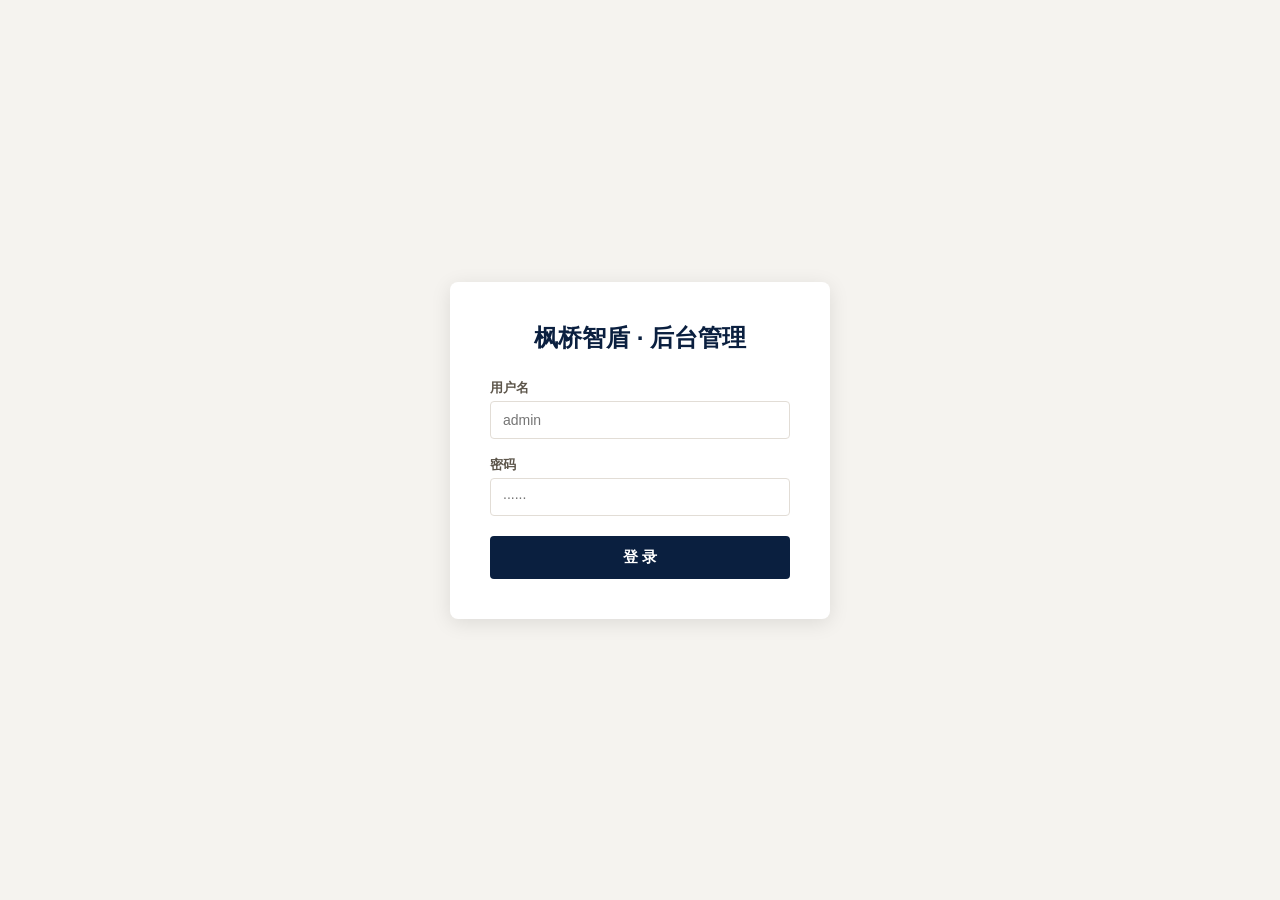
<file: web/admin.html>
<!DOCTYPE html>
<html lang="zh-CN">
<head>
<meta charset="UTF-8">
<meta name="viewport" content="width=device-width, initial-scale=1.0">
<title>枫桥智盾 · 后台管理</title>
<style>
:root {
  --navy-900:#0A1F3F;--navy-700:#1B3A6B;--gold:#B8860B;--red:#C41E3A;--green:#1E8449;
  --bg:#F5F3EF;--white:#FFF;--gray-100:#F0EDE8;--gray-200:#E2DDD6;--gray-400:#9C968D;--gray-600:#5C554A;--gray-800:#2D2820;
  --radius:4px;--radius-lg:8px;
  --font-body:"PingFang SC","Microsoft YaHei",sans-serif;
  --font-mono:"JetBrains Mono","SF Mono","Consolas",monospace;
  --transition:0.2s ease;
}
*{margin:0;padding:0;box-sizing:border-box}
body{font-family:var(--font-body);background:var(--bg);color:var(--gray-800);display:flex;min-height:100vh}

/* Sidebar */
.sidebar{width:200px;background:var(--navy-900);color:#fff;flex-shrink:0;padding:20px 0}
.sidebar h2{padding:0 20px 16px;font-size:16px;letter-spacing:2px;border-bottom:1px solid rgba(255,255,255,.1);margin-bottom:8px}
.sidebar a{display:block;padding:10px 20px;color:rgba(255,255,255,.7);font-size:14px;cursor:pointer;text-decoration:none;transition:var(--transition)}
.sidebar a:hover,.sidebar a.active{background:rgba(255,255,255,.1);color:#fff}
.sidebar .back{font-size:12px;margin-top:20px;border-top:1px solid rgba(255,255,255,.1);padding-top:12px}

/* Main */
.main{flex:1;display:flex;flex-direction:column;overflow-x:hidden}
.topbar{background:var(--white);padding:12px 28px;border-bottom:1px solid var(--gray-200);display:flex;justify-content:space-between;align-items:center}
.topbar h3{font-size:16px;color:var(--navy-900)}
.content{padding:20px 28px;flex:1;overflow-y:auto}

/* Card */
.card{background:var(--white);border-radius:var(--radius-lg);padding:20px 24px;box-shadow:0 1px 3px rgba(10,31,63,.06);margin-bottom:20px}
.card h4{font-size:15px;font-weight:700;color:var(--navy-900);margin-bottom:16px}

/* Search bar */
.search-bar{display:flex;gap:8px;margin-bottom:16px;flex-wrap:wrap}
.search-bar input,.search-bar select{padding:8px 12px;border:1px solid var(--gray-200);border-radius:var(--radius);font-size:13px;font-family:var(--font-body)}
.search-bar input{width:200px}
.search-bar button{padding:8px 16px;background:var(--navy-900);color:#fff;border:none;border-radius:var(--radius);cursor:pointer;font-size:13px;font-weight:600}
.search-bar .btn-sm{background:transparent;color:var(--navy-700);border:1px solid var(--gray-400)}

/* Table */
table{width:100%;border-collapse:collapse;font-size:13px}
th{text-align:left;padding:8px 10px;color:var(--gray-600);font-weight:700;border-bottom:2px solid var(--gray-200);font-size:12px;white-space:nowrap}
td{padding:8px 10px;border-bottom:1px solid var(--gray-200);max-width:200px;overflow:hidden;text-overflow:ellipsis;white-space:nowrap}
tr:hover td{background:#F8FAFD}
.pagination{display:flex;gap:4px;align-items:center;margin-top:14px;font-size:13px;color:var(--gray-400)}
.pagination button{padding:5px 10px;border:1px solid var(--gray-200);border-radius:var(--radius);background:var(--white);cursor:pointer;font-size:12px}
.pagination button.active{background:var(--navy-900);color:#fff;border-color:var(--navy-900)}
.pagination button:disabled{opacity:.4;cursor:default}

/* Tag */
.tag{display:inline-block;padding:2px 8px;border-radius:2px;font-size:11px;font-weight:700}
.tag-r{background:#FEF0F2;color:var(--red)}
.tag-o{background:#FFF8F0;color:#E67E22}
.tag-g{background:#EEFAF3;color:var(--green)}
.tag-b{background:#E8EEF5;color:var(--navy-700)}

/* Modal */
.modal-overlay{display:none;position:fixed;inset:0;background:rgba(0,0,0,.4);z-index:100;align-items:center;justify-content:center}
.modal-overlay.show{display:flex}
.modal{background:var(--white);border-radius:var(--radius-lg);width:600px;max-height:85vh;overflow-y:auto;box-shadow:0 10px 40px rgba(0,0,0,.2)}
.modal h3{padding:16px 20px;font-size:16px;color:var(--navy-900);border-bottom:1px solid var(--gray-200);position:sticky;top:0;background:var(--white)}
.modal form{padding:16px 20px;display:grid;grid-template-columns:1fr 1fr;gap:12px}
.modal form .full{grid-column:1/-1}
.modal form label{font-size:12px;font-weight:700;color:var(--gray-600);display:block;margin-bottom:4px}
.modal form input,.modal form select,.modal form textarea{padding:8px 10px;border:1px solid var(--gray-200);border-radius:var(--radius);font-size:13px;font-family:var(--font-body);width:100%}
.modal form textarea{resize:vertical;min-height:60px}
.modal .btn-row{display:flex;gap:8px;padding:12px 20px;justify-content:flex-end;border-top:1px solid var(--gray-200);position:sticky;bottom:0;background:var(--white)}
.modal .btn-row button{padding:8px 20px;border-radius:var(--radius);font-size:13px;font-weight:600;cursor:pointer;border:none}
.btn-primary{background:var(--navy-900);color:#fff}
.btn-danger{background:var(--red);color:#fff}
.btn-cancel{background:var(--gray-100);color:var(--gray-600)}

/* Action btns */
.act-btn{padding:3px 8px;font-size:11px;border-radius:2px;cursor:pointer;border:none;margin:0 2px;font-weight:600}
.act-edit{background:#E8EEF5;color:var(--navy-700)}
.act-del{background:#FEF0F2;color:var(--red)}

.hidden{display:none}
</style>
</head>
<body>
<nav class="sidebar">
  <h2>枫桥智盾 · 管理</h2>
  <a class="active" data-tab="cases" onclick="switchTab('cases')">📋 案件管理</a>
  <a data-tab="dedup" onclick="switchTab('dedup')">🔄 去重记录</a>
  <a data-tab="alerts" onclick="switchTab('alerts')">🔔 预警事件</a>
  <a data-tab="persons" onclick="switchTab('persons')">👤 人员档案</a>
  <a data-tab="audit" onclick="switchTab('audit')">📜 审计日志</a>
  <a class="back" href="/">← 返回驾驶舱</a>
</nav>

<div class="main">
  <div class="topbar">
    <h3 id="tabTitle">案件管理</h3>
    <span style="font-size:12px;color:var(--gray-400);" id="recordCount"></span>
  </div>
  <div class="content" id="tabContent"></div>
</div>

<!-- Modal -->
<div class="modal-overlay" id="modalOverlay"><div class="modal"><div id="modalInner"></div></div></div>

<script>
const API = window.location.port === '5000' ? '' : 'http://localhost:5000';
let currentTab = 'cases';
let currentPage = 1;

// ==================== AUTH ====================
function getToken() { return localStorage.getItem('fq_token'); }
function setToken(t) { localStorage.setItem('fq_token', t); }
function clearAuth() { localStorage.removeItem('fq_token'); localStorage.removeItem('fq_user'); }
function isLoggedIn() { return !!getToken(); }

async function fetchAuth(url, options = {}) {
  const token = getToken();
  const headers = { ...options.headers, 'Authorization': `Bearer ${token}` };
  const resp = await fetch(url, { ...options, headers });
  if (resp.status === 401) { clearAuth(); showLogin(); throw new Error('unauthorized'); }
  return resp;
}

function showLogin() {
  document.querySelector('.sidebar').style.display = 'none';
  document.querySelector('.main').innerHTML = `
    <div style="display:flex;align-items:center;justify-content:center;height:100vh;background:var(--bg);">
      <div style="background:var(--white);padding:40px;border-radius:var(--radius-lg);width:380px;box-shadow:0 4px 20px rgba(0,0,0,.1);">
        <h2 style="text-align:center;color:var(--navy-900);margin-bottom:24px;">枫桥智盾 · 后台管理</h2>
        <div style="margin-bottom:16px;"><label style="font-size:13px;font-weight:700;color:var(--gray-600);">用户名</label><input id="loginUser" style="width:100%;padding:10px 12px;border:1px solid var(--gray-200);border-radius:var(--radius);font-size:14px;margin-top:4px;" placeholder="admin"></div>
        <div style="margin-bottom:20px;"><label style="font-size:13px;font-weight:700;color:var(--gray-600);">密码</label><input id="loginPass" type="password" style="width:100%;padding:10px 12px;border:1px solid var(--gray-200);border-radius:var(--radius);font-size:14px;margin-top:4px;" placeholder="······"></div>
        <button onclick="doLogin()" style="width:100%;padding:12px;background:var(--navy-900);color:#fff;border:none;border-radius:var(--radius);font-size:15px;font-weight:700;cursor:pointer;">登 录</button>
        <p id="loginError" style="color:var(--red);font-size:13px;text-align:center;margin-top:12px;display:none;"></p>
      </div>
    </div>`;
  document.getElementById('loginPass').addEventListener('keydown', e => { if (e.key === 'Enter') doLogin(); });
}

async function doLogin() {
  const u = document.getElementById('loginUser').value;
  const p = document.getElementById('loginPass').value;
  const errEl = document.getElementById('loginError');
  try {
    const resp = await fetch(API + '/api/auth/login', {
      method: 'POST', headers: { 'Content-Type': 'application/json' }, body: JSON.stringify({ username: u, password: p })
    });
    const data = await resp.json();
    if (data.token) {
      setToken(data.token);
      localStorage.setItem('fq_user', data.display_name);
      location.reload();
    } else {
      errEl.textContent = data.detail || '登录失败';
      errEl.style.display = 'block';
    }
  } catch(e) {
    errEl.textContent = '无法连接服务器';
    errEl.style.display = 'block';
  }
}

// ==================== INIT ====================
if (!isLoggedIn()) { showLogin(); } else { switchTab('cases'); }

// ==================== TABS ====================
const tabs = {
  cases: {
    title: '案件管理',
    search: true,
    load: async (page) => {
      const d = document.getElementById('caseDistrict')?.value || '';
      const t = document.getElementById('caseType')?.value || '';
      const k = document.getElementById('caseKeyword')?.value || '';
      const r = await fetchAuth(`${API}/api/admin/cases?page=${page}&district=${d}&dispute_type=${t}&keyword=${k}`);
      return r.json();
    },
    renderRow: (c) => `
      <tr>
        <td>${c.id}</td><td>${c.case_code}</td><td>${c.dispute_type||''}</td>
        <td>${c.district||''}</td><td>${(c.parties||'').slice(0,20)}</td>
        <td>¥${(c.amount||0).toFixed(0)}</td>
        <td>${levelTag(c.dedup_status)}</td>
        <td><span class="act-btn act-edit" onclick="editCase(${c.id})">编辑</span><span class="act-btn act-del" onclick="delCase(${c.id})">删除</span></td>
      </tr>`,
    searchHTML: `
      <input id="caseDistrict" placeholder="区域筛选"><input id="caseType" placeholder="类型筛选"><input id="caseKeyword" placeholder="关键词">
      <button onclick="refreshTab()">搜索</button><button class="btn-sm" onclick="showCaseForm()">+ 新增案件</button>`,
  },
  dedup: {
    title: '去重记录', search: false,
    load: async (page) => { const r=await fetchAuth(`${API}/api/admin/dedup?page=${page}`); return r.json(); },
    renderRow: (d) => `<tr><td>${d.id}</td><td>${d.case_id} ↔ ${d.matched_case_id}</td><td>📞${d.score_phone} 📍${d.score_address} 🧠${d.score_semantic} 👤${d.score_name}</td><td><span class="tag tag-o">${d.total_score}分</span></td><td>${d.is_confirmed?'已确认':'未确认'}</td></tr>`,
  },
  alerts: {
    title: '预警事件', search: false,
    load: async (page) => { const r=await fetchAuth(`${API}/api/admin/alerts?page=${page}`); return r.json(); },
    renderRow: (a) => `<tr><td>${a.id}</td><td>${a.case_id}</td><td>${['','🟡黄','🟠橙','🔴红'][a.alert_level]||'?'}</td><td>${a.rule_type}</td><td>${a.channel_count}渠道</td><td>${a.is_pushed?'✅已推送':'⏳未推送'}</td></tr>`,
  },
  persons: {
    title: '人员档案', search: false,
    load: async (page) => { const t=document.getElementById('personType')?.value||''; const r=await fetchAuth(`${API}/api/admin/persons?page=${page}&person_type=${t}`); return r.json(); },
    renderRow: (p) => `<tr><td>${p.id}</td><td>${p.name}</td><td>${p.person_type}</td><td>${['','低','中','高'][p.risk_level]||'?'}风险</td><td>${p.district||''}</td><td><span class="act-btn act-edit" onclick="editPerson(${p.id})">编辑</span><span class="act-btn act-del" onclick="delPerson(${p.id})">删除</span></td></tr>`,
    searchHTML: `<input id="personType" placeholder="人员类型"><button onclick="refreshTab()">搜索</button><button class="btn-sm" onclick="showPersonForm()">+ 新增人员</button>`,
  },
  audit: {
    title: '审计日志', search: false,
    load: async (page) => { const r=await fetchAuth(`${API}/api/admin/audit?page=${page}`); return r.json(); },
    renderRow: (l) => `<tr><td>${l.id}</td><td>${l.target_type}</td><td>${l.target_id}</td><td>${l.action}</td><td>${l.operator}</td><td>${(l.created_at||'').slice(0,19)}</td></tr>`,
  },
};

function levelTag(v){ const m={0:['未检测',''],1:['唯一','tag-g'],2:['疑似重复','tag-o'],3:['确认重复','tag-r']}; const [t,c]=m[v]||m[0]; return `<span class="tag ${c}">${t}</span>` }

// ==================== SWITCH ====================
function switchTab(name) {
  currentTab = name; currentPage = 1;
  document.querySelectorAll('.sidebar a[data-tab]').forEach(a=>a.classList.remove('active'));
  document.querySelector(`[data-tab="${name}"]`).classList.add('active');
  document.getElementById('tabTitle').textContent = tabs[name].title;
  refreshTab();
}

async function refreshTab() {
  const t = tabs[currentTab];
  const data = await t.load(currentPage);
  document.getElementById('recordCount').textContent = `共 ${data.total} 条`;
  const pages = Math.ceil(data.total / 20);
  let html = '';
  if (t.searchHTML) html += `<div class="search-bar">${t.searchHTML}</div>`;
  html += `<table><thead><tr>${Object.keys(data.rows[0]||{}).map(k=>`<th>${k}</th>`).join('')}<th>操作</th></tr></thead><tbody>${data.rows.map(t.renderRow).join('')}</tbody></table>`;
  html += `<div class="pagination"><button ${currentPage<=1?'disabled':''} onclick="goPage(${currentPage-1})">上一页</button>`;
  for (let i=Math.max(1,currentPage-2);i<=Math.min(pages,currentPage+2);i++) html+=`<button class="${i===currentPage?'active':''}" onclick="goPage(${i})">${i}</button>`;
  html+=`<button ${currentPage>=pages?'disabled':''} onclick="goPage(${currentPage+1})">下一页</button><span>第${currentPage}/${pages}页</span></div>`;
  document.getElementById('tabContent').innerHTML = html;
}

function goPage(p) { currentPage = p; refreshTab(); }

// ==================== MODAL ====================
function openModal(title, bodyHTML) {
  document.getElementById('modalInner').innerHTML = `<h3>${title}</h3>${bodyHTML}`;
  document.getElementById('modalOverlay').classList.add('show');
}
function closeModal() { document.getElementById('modalOverlay').classList.remove('show'); }

// ==================== CASE CRUD ====================
async function showCaseForm(data=null) {
  const isEdit = !!data;
  const d = data || {};
  openModal(isEdit?'编辑案件':'新增案件', `
    <form id="caseForm">
      <div><label>案件编码</label><input name="case_code" value="${d.case_code||''}"></div>
      <div><label>纠纷类型</label><input name="dispute_type" value="${d.dispute_type||''}"></div>
      <div><label>案件来源</label><input name="case_source" value="${d.case_source||''}"></div>
      <div><label>行政区域</label><input name="district" value="${d.district||''}"></div>
      <div><label>当事人</label><input name="parties" value="${d.parties||''}"></div>
      <div><label>涉及金额</label><input name="amount" type="number" step="0.01" value="${d.amount||0}"></div>
      <div class="full"><label>纠纷描述</label><textarea name="description">${d.description||''}</textarea></div>
      <div><label>调解结果</label><input name="mediation_result" value="${d.mediation_result||''}"></div>
      <div><label>预警等级</label><select name="alert_level"><option value="0" ${d.alert_level==0?'selected':''}>无</option><option value="1" ${d.alert_level==1?'selected':''}>黄色</option><option value="2" ${d.alert_level==2?'selected':''}>橙色</option><option value="3" ${d.alert_level==3?'selected':''}>红色</option></select></div>
    </form>
    <div class="btn-row">
      <button class="btn-cancel" onclick="closeModal()">取消</button>
      <button class="btn-primary" onclick="saveCase(${isEdit?d.id:0})">${isEdit?'保存':'创建'}</button>
    </div>`);
}

async function editCase(id) {
  const r = await fetchAuth(`${API}/api/admin/cases/${id}`); showCaseForm(await r.json());
}

async function saveCase(id) {
  const form = document.getElementById('caseForm');
  const data = Object.fromEntries(new FormData(form));
  const url = id ? `${API}/api/admin/cases/${id}` : `${API}/api/admin/cases`;
  const method = id ? 'PUT' : 'POST';
  await fetchAuth(url, { method, headers: { 'Content-Type': 'application/json' }, body: JSON.stringify(data) });
  closeModal(); refreshTab();
}

async function delCase(id) {
  if (!confirm('确认删除？')) return;
  await fetchAuth(`${API}/api/admin/cases/${id}`, { method: 'DELETE' });
  refreshTab();
}

// ==================== PERSON CRUD ====================
async function showPersonForm(data=null) {
  const isEdit = !!data;
  const d = data || {};
  openModal(isEdit?'编辑人员':'新增人员', `
    <form id="personForm">
      <div><label>姓名</label><input name="name" value="${d.name||''}"></div>
      <div><label>人员类型</label><input name="person_type" value="${d.person_type||''}"></div>
      <div><label>风险等级</label><select name="risk_level"><option value="1" ${d.risk_level==1?'selected':''}>低</option><option value="2" ${d.risk_level==2?'selected':''}>中</option><option value="3" ${d.risk_level==3?'selected':''}>高</option></select></div>
      <div><label>所属区域</label><input name="district" value="${d.district||''}"></div>
      <div><label>联系电话</label><input name="phone" value="${d.phone||''}"></div>
      <div><label>涉管部门</label><input name="departments" value="${d.departments||''}"></div>
      <div class="full"><label>备注</label><textarea name="remark">${d.remark||''}</textarea></div>
    </form>
    <div class="btn-row">
      <button class="btn-cancel" onclick="closeModal()">取消</button>
      <button class="btn-primary" onclick="savePerson(${isEdit?d.id:0})">${isEdit?'保存':'创建'}</button>
    </div>`);
}

async function editPerson(id) {
  const r = await fetchAuth(`${API}/api/admin/persons/${id}`);
  const p = await r.json();
  if (p) showPersonForm(p);
}

async function savePerson(id) {
  const form = document.getElementById('personForm');
  const data = Object.fromEntries(new FormData(form));
  const url = id ? `${API}/api/admin/persons/${id}` : `${API}/api/admin/persons`;
  const method = id ? 'PUT' : 'POST';
  await fetchAuth(url, { method, headers: { 'Content-Type': 'application/json' }, body: JSON.stringify(data) });
  closeModal(); refreshTab();
}

async function delPerson(id) {
  if (!confirm('确认删除？关联随访记录将一并删除。')) return;
  await fetchAuth(`${API}/api/admin/persons/${id}`, { method: 'DELETE' });
  refreshTab();
}

// Init handled by isLoggedIn() check above
</script>
</body>
</html>
</file>
